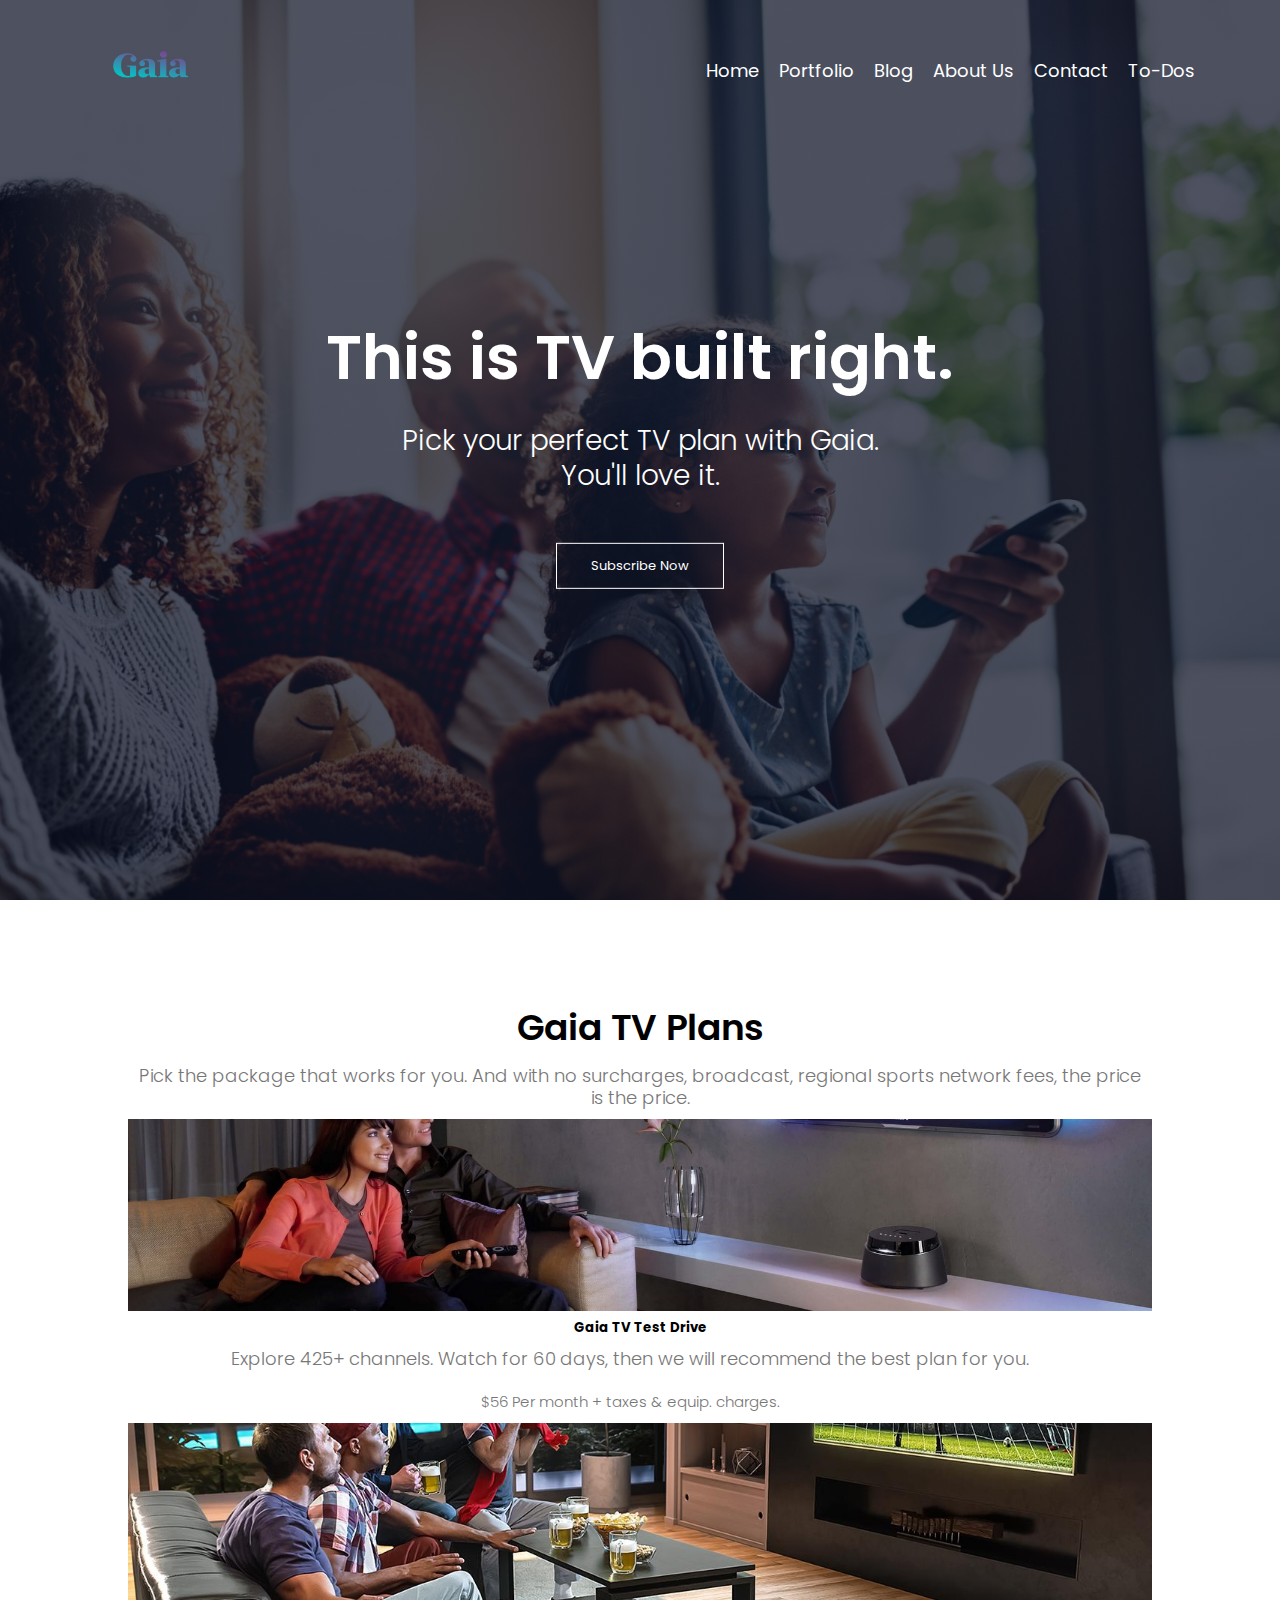
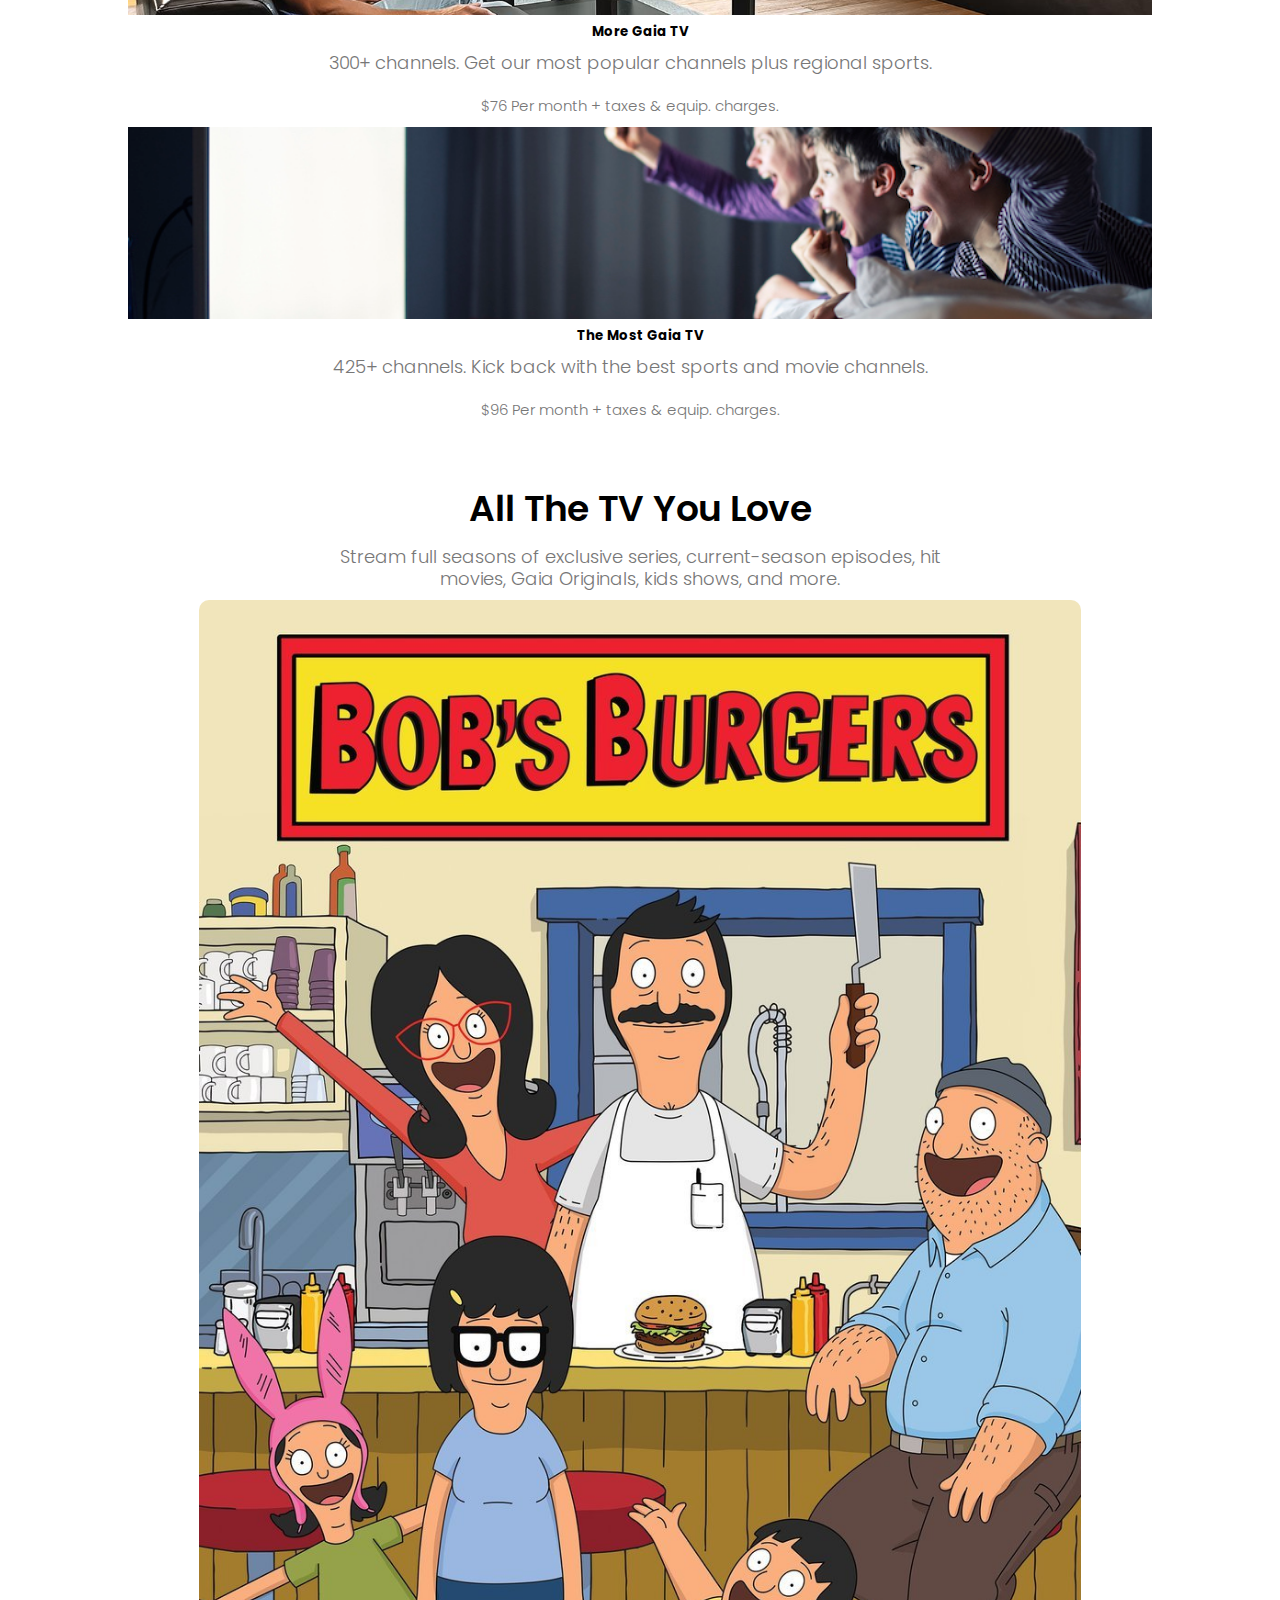
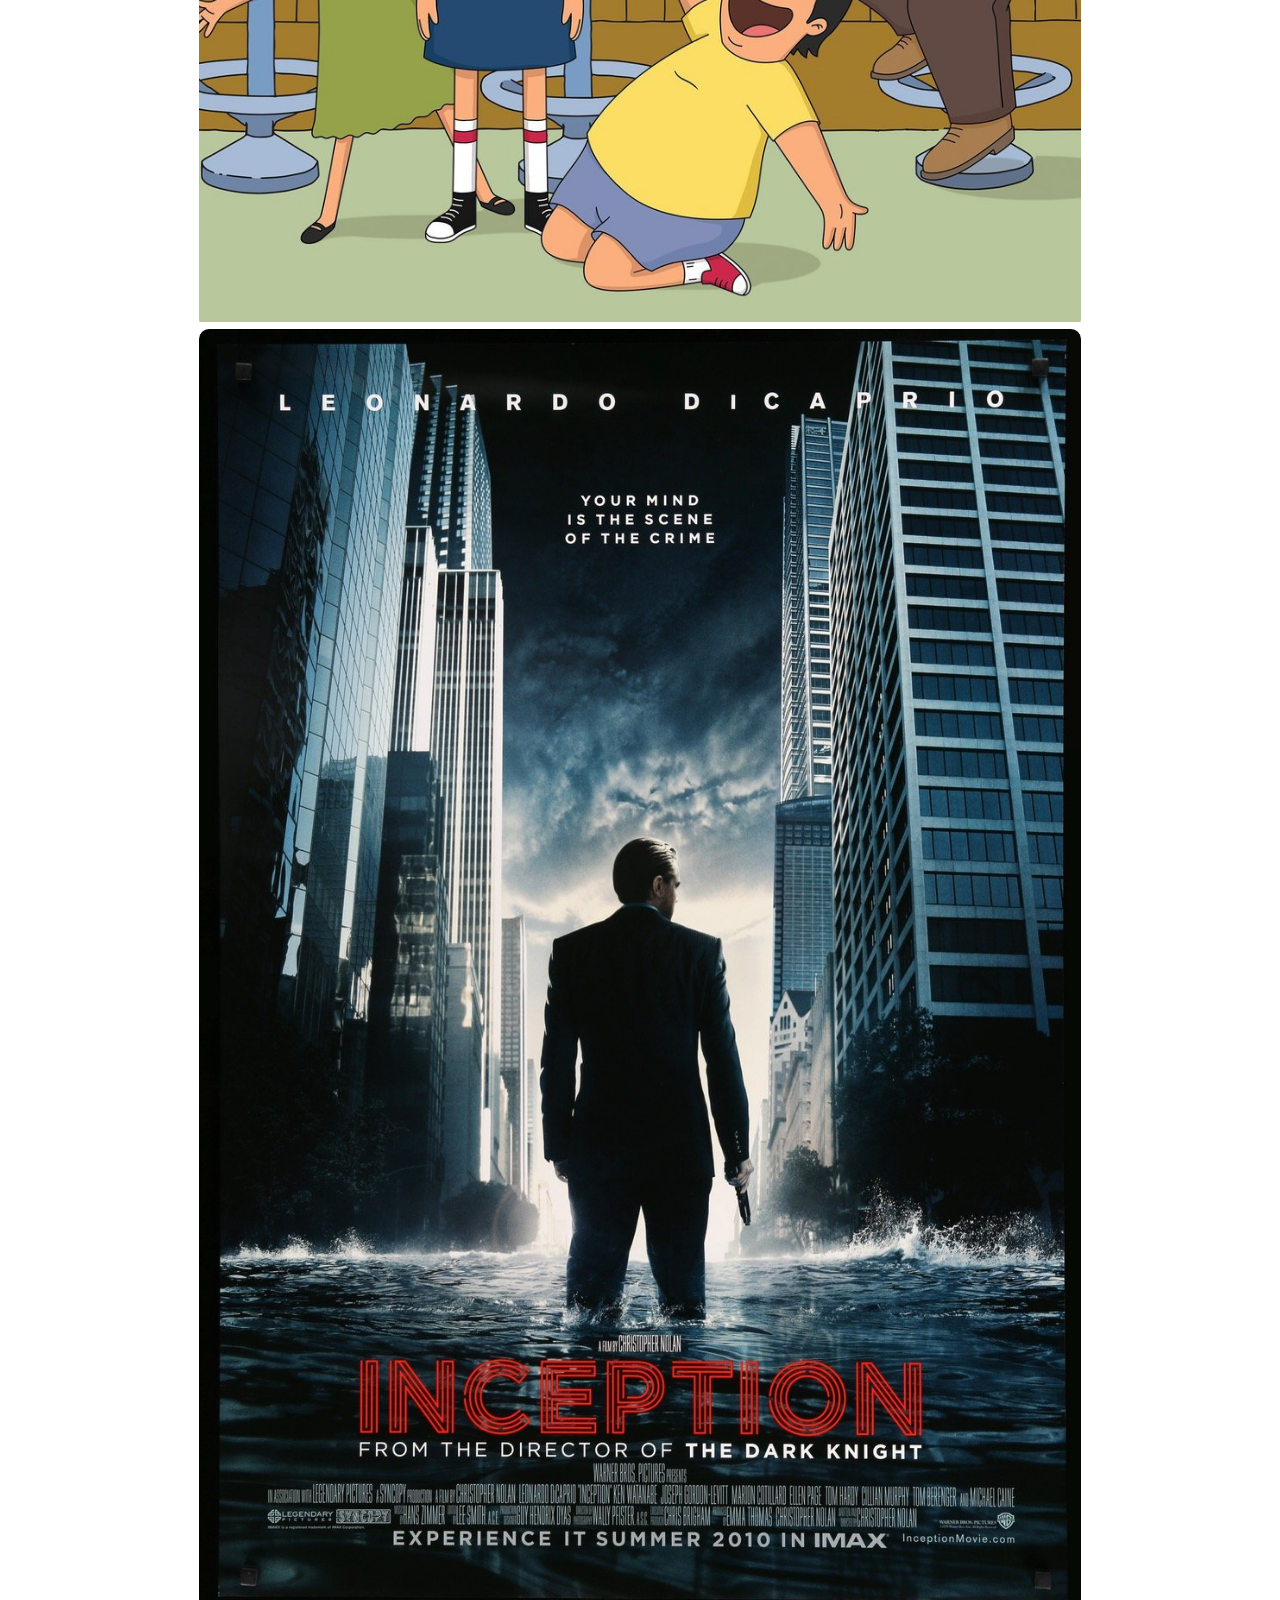
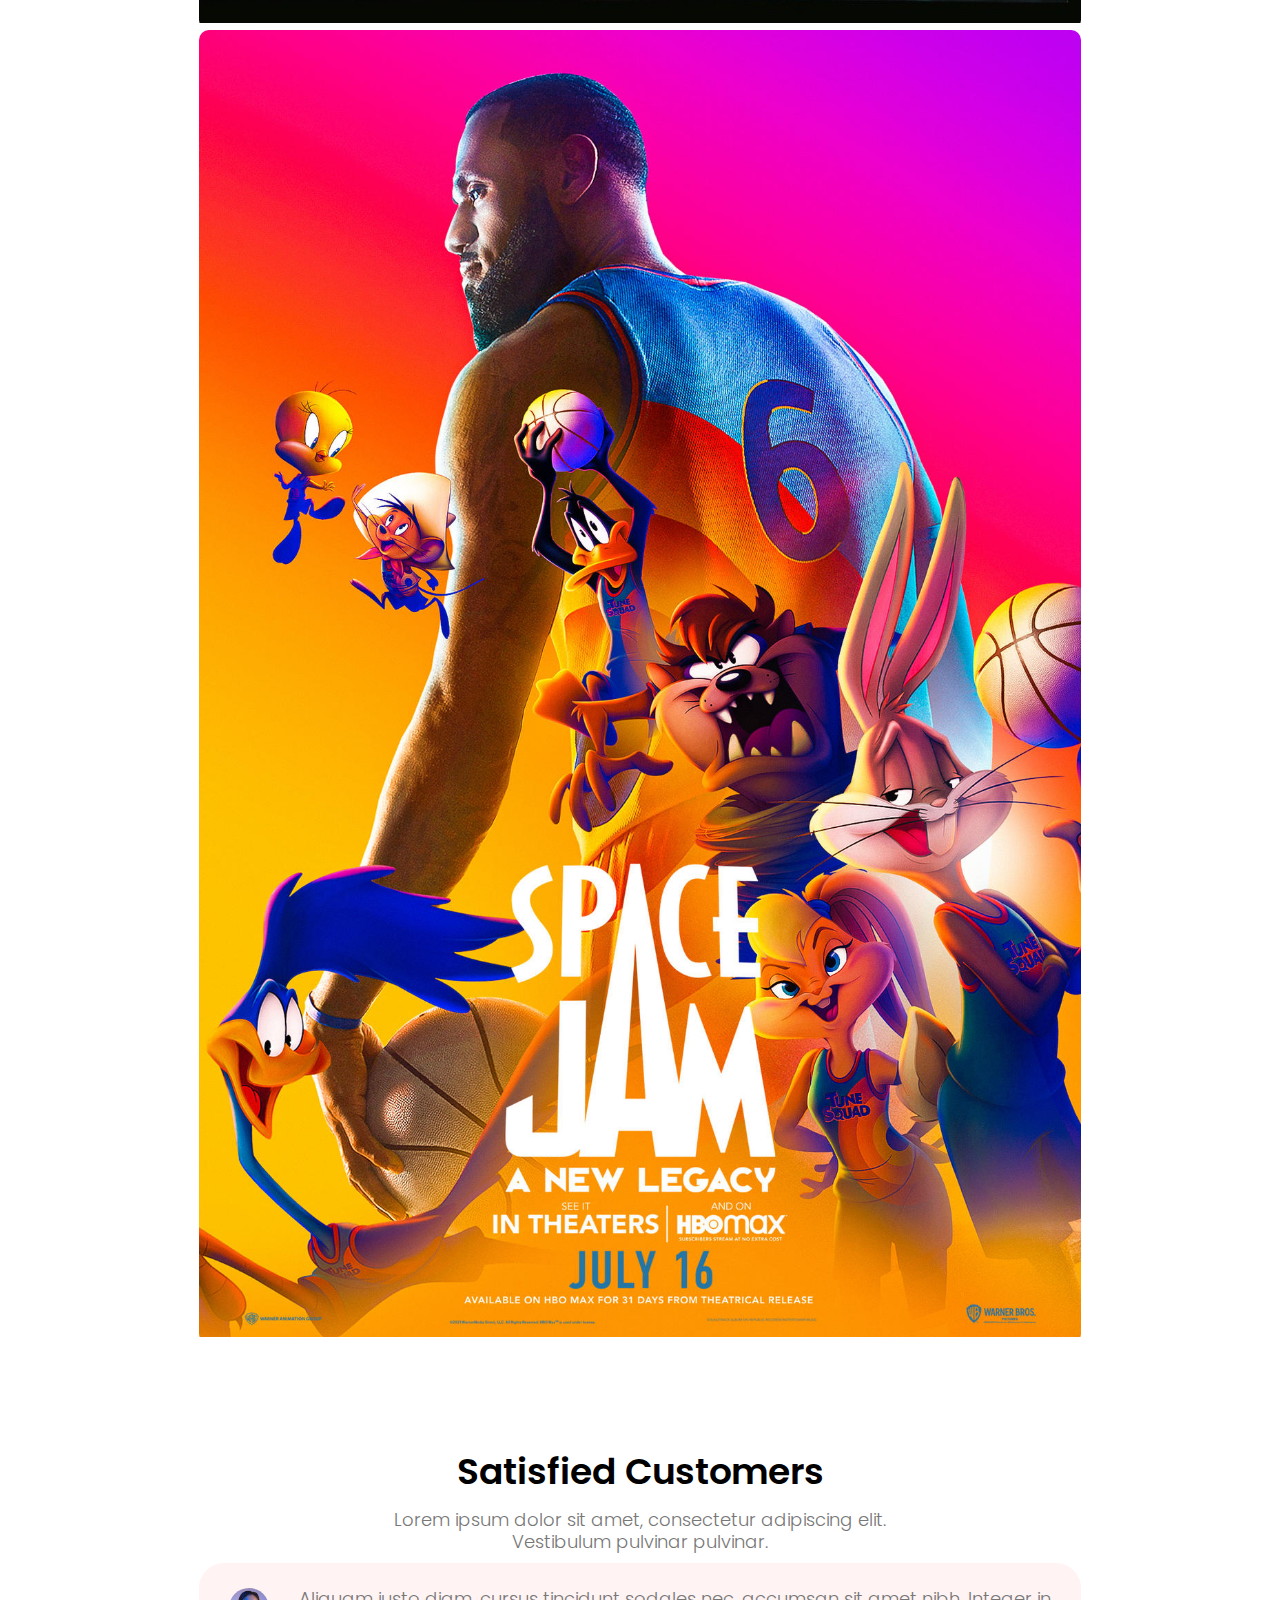
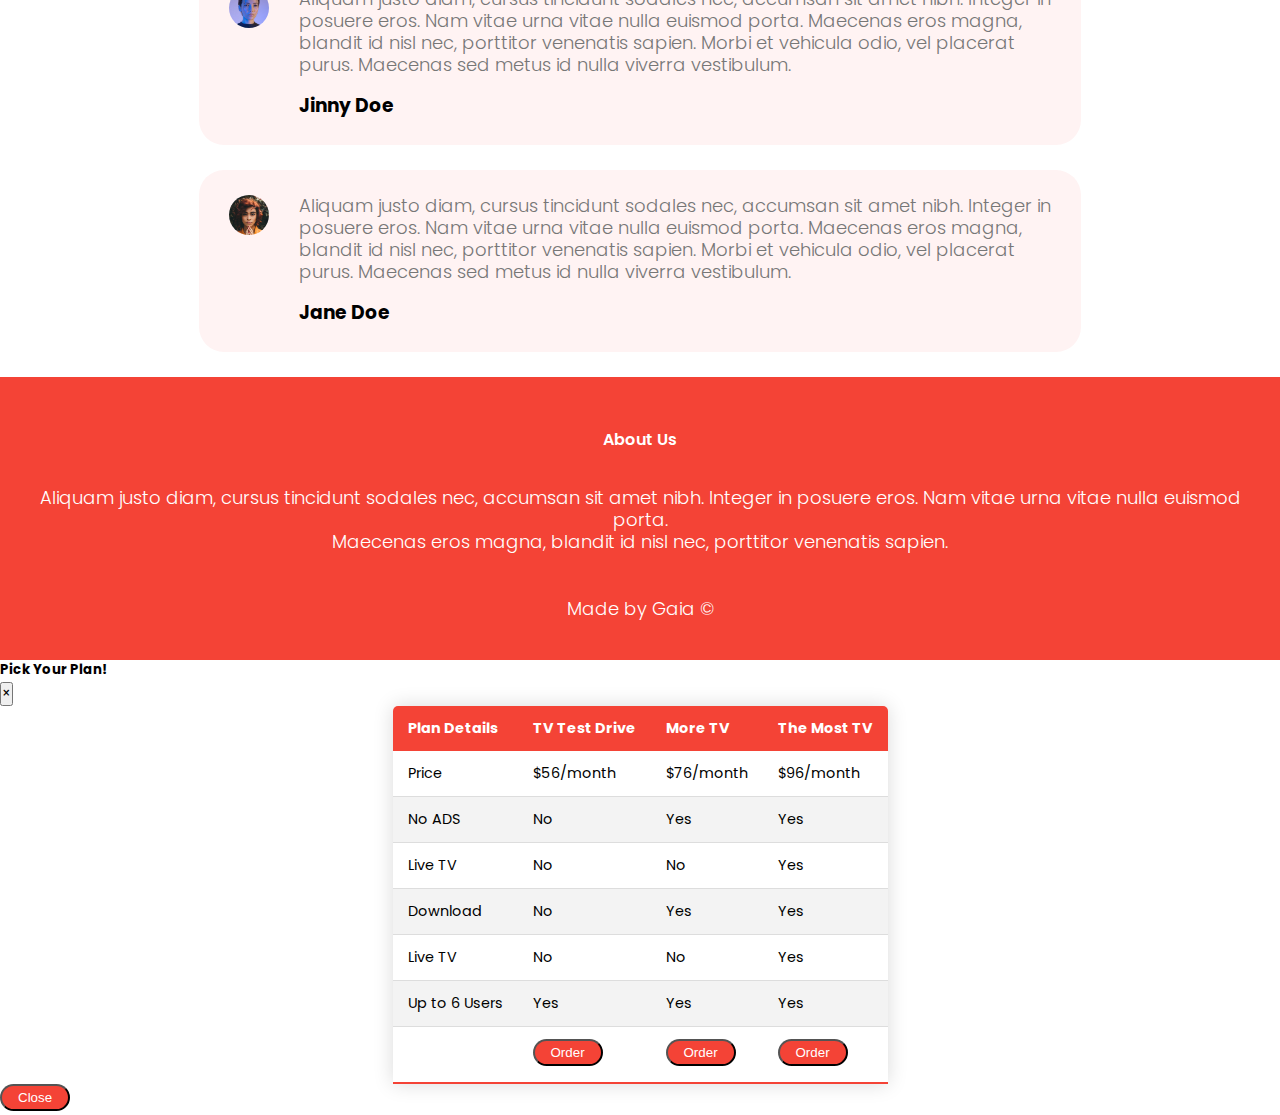
<file: index.html>
<!DOCTYPE html>
<html lang="en">

<head>
    <meta charset="UTF-8">
    <meta http-equiv="X-UA-Compatible" content="IE=edge">
    <meta name="viewport" content="width=device-width, initial-scale=1.0">
    <title>Gaia TV Packages & Plans</title>
    <link rel="preconnect" href="https://fonts.googleapis.com">
    <link rel="preconnect" href="https://fonts.gstatic.com" crossorigin>
    <link rel="stylesheet" href="https://cdn.jsdelivr.net/npm/bootstrap@4.6.0/dist/css/bootstrap.min.css"
        integrity="sha384-B0vP5xmATw1+K9KRQjQERJvTumQW0nPEzvF6L/Z6nronJ3oUOFUFpCjEUQouq2+l" crossorigin="anonymous">
    <link href="https://fonts.googleapis.com/css2?family=Poppins:wght@100;200;300;400;600;700&display=swap"
        rel="stylesheet">
    <link rel="stylesheet" href="https://use.fontawesome.com/releases/v5.15.3/css/all.css"
        integrity="sha384-SZXxX4whJ79/gErwcOYf+zWLeJdY/qpuqC4cAa9rOGUstPomtqpuNWT9wdPEn2fk" crossorigin="anonymous">
    <link rel="stylesheet" href="style.css">
</head>

<body>
    <!-- Header/Navbar -->
    <section class="header">
        <nav>
            <a href="index.html"><img src="./Images/gaia-logo.png"></a>
            <div class="nav-links">
                <ul>
                    <li><a href="index.html">Home</a></li>
                    <li><a href="">Portfolio</a></li>
                    <li><a href="blog.html">Blog</a></li>
                    <li><a href="about-us.html">About Us</a></li>
                    <li><a href="contact-us.html">Contact</a></li>
                    <li><a href="to-do.html">To-Dos</a></li>
                </ul>
            </div>
        </nav>
        <div class="text-box">
            <h1>This is TV built right.</h1>
            <p>Pick your perfect TV plan with Gaia.<br>
            You'll love it.</p>
            <button type="button" class="sub-btn" data-toggle="modal" data-target="#exampleModal">
                Subscribe Now
            </button>
        </div>
    </section>
    <!-- Subscriptions -->
    <section class="package">
        <h1>Gaia TV Plans</h1>
        <p>Pick the package that works for you. And with no surcharges, broadcast, regional sports network fees, the
            price is the price.</p>
        <div class="card-deck">
            <div class="card">
                <img src="./Images/ad-3.jpg" class="card-img" alt="...">
                <div class="card-body">
                    <h5 class="card-title">Gaia TV Test Drive</h5>
                    <p class="card-text">Explore 425+ channels. Watch for 60 days, then we will recommend the best plan
                        for you.</p>
                    <p class="card-text"><small class="text-muted">$56 Per month + taxes & equip. charges.</small></p>
                </div>
            </div>
            <div class="card">
                <img src="./Images/ad-2.jpg" class="card-img" alt="...">
                <div class="card-body">
                    <h5 class="card-title">More Gaia TV</h5>
                    <p class="card-text">300+ channels. Get our most popular channels plus regional sports.
                    </p>
                    <p class="card-text"><small class="text-muted">$76 Per month + taxes & equip. charges.</small></p>
                </div>
            </div>
            <div class="card size">
                <img src="./Images/ad-5.jpg" class="card-img" alt="...">
                <div class="card-body">
                    <h5 class="card-title">The Most Gaia TV</h5>
                    <p class="card-text">425+ channels. Kick back with the best sports and movie channels.</p>
                    <p class="card-text"><small class="text-muted">$96 Per month + taxes & equip. charges.</small></p>
                </div>
            </div>
        </div>
    </section>
    <!-- Popular Movies -->
    <section class="movies">
        <h1>All The TV You Love</h1>
        <p>Stream full seasons of exclusive series, current-season episodes, hit <br>movies, Gaia Originals, kids shows,
            and more.</p>
        <div class="row">
            <div class="movies-col">
                <img src="Images/bobs-burger.jpg">
                <div class="layer">
                    <h3>TV Shows</h3>
                </div>
            </div>
            <div class="movies-col">
                <img src="Images/inception.jpg">
                <div class="layer">
                    <h3>Classic Movies</h3>
                </div>
            </div>
            <div class="movies-col">
                <img src="Images/space-jam.jpg">
                <div class="layer">
                    <h3>Blockbuster Premiums</h3>
                </div>
            </div>
        </div>
    </section>
    <!-- Testimonial -->
    <section class="testi">
        <h1>Satisfied Customers</h1>
        <p>Lorem ipsum dolor sit amet, consectetur adipiscing elit.<br>Vestibulum pulvinar pulvinar.</p>
        <div class="row">
            <div class="testi-col">
                <img src="Images/jinnydoe.jpg">
                <div>
                    <p>Aliquam justo diam, cursus tincidunt sodales nec, accumsan sit amet nibh. Integer in posuere
                        eros. Nam vitae urna vitae nulla euismod porta. Maecenas eros magna, blandit id nisl nec,
                        porttitor venenatis sapien. Morbi et vehicula odio, vel placerat purus. Maecenas sed metus id
                        nulla viverra vestibulum.</p>
                    <h3>Jinny Doe</h3>
                    <i class="fas fa-star"></i>
                    <i class="fas fa-star"></i>
                    <i class="fas fa-star"></i>
                    <i class="fas fa-star"></i>
                    <i class="fas fa-star"></i>
                </div>
            </div>
            <div class="testi-col">
                <img src="Images/janedoe.jpg">
                <div>
                    <p>Aliquam justo diam, cursus tincidunt sodales nec, accumsan sit amet nibh. Integer in posuere
                        eros. Nam vitae urna vitae nulla euismod porta. Maecenas eros magna, blandit id nisl nec,
                        porttitor venenatis sapien. Morbi et vehicula odio, vel placerat purus. Maecenas sed metus id
                        nulla viverra vestibulum.</p>
                    <h3>Jane Doe</h3>
                    <i class="fas fa-star"></i>
                    <i class="fas fa-star"></i>
                    <i class="fas fa-star"></i>
                    <i class="fas fa-star"></i>
                    <i class="fas fa-star"></i>
                </div>
            </div>
        </div>
    </section>

    <!-- Footer -->
    <section class="footer">
        <h4>About Us</h4>
        <p>Aliquam justo diam, cursus tincidunt sodales nec, accumsan sit amet nibh. Integer in posuere
            eros. Nam vitae urna vitae nulla euismod porta. <br>Maecenas eros magna, blandit id nisl nec,
            porttitor venenatis sapien.</p>
        <div class="icon">
            <i class="fab fa-facebook"></i>
            <i class="fab fa-youtube"></i>
            <i class="fab fa-twitter"></i>
            <i class="fab fa-instagram"></i>
        </div>
        <p>Made by Gaia &copy;</p>
    </section>
    <script src="https://code.jquery.com/jquery-3.5.1.slim.min.js"
        integrity="sha384-DfXdz2htPH0lsSSs5nCTpuj/zy4C+OGpamoFVy38MVBnE+IbbVYUew+OrCXaRkfj"
        crossorigin="anonymous"></script>
    <script src="https://cdn.jsdelivr.net/npm/bootstrap@4.6.0/dist/js/bootstrap.bundle.min.js"
        integrity="sha384-Piv4xVNRyMGpqkS2by6br4gNJ7DXjqk09RmUpJ8jgGtD7zP9yug3goQfGII0yAns"
        crossorigin="anonymous"></script>
    <!-- Modal -->
    <div class="modal fade" id="exampleModal" tabindex="-1" aria-labelledby="exampleModalLabel" aria-hidden="true">
        <div class="modal-dialog">
            <div class="modal-content">
                <div class="modal-header">
                    <h5 class="modal-title" id="exampleModalLabel">Pick Your Plan!</h5>
                    <button type="button" class="close" data-dismiss="modal" aria-label="Close">
                        <span aria-hidden="true">&times;</span>
                    </button>
                </div>
                <div class="modal-body">
                    <table class="content-table">
                        <thead>
                            <tr>
                                <th>Plan Details</th>
                                <th>TV Test Drive</th>
                                <th>More TV</th>
                                <th>The Most TV</th>
                            </tr>
                        </thead>
                        <tbody>
                            <tr>
                                <td>Price</td>
                                <td>$56/month</td>
                                <td>$76/month</td>
                                <td>$96/month</td>
                            </tr>
                            <tr>
                                <td>No ADS</td>
                                <td>No</td>
                                <td>Yes</td>
                                <td>Yes</td>
                            </tr>
                            <tr>
                                <td>Live TV</td>
                                <td>No</td>
                                <td>No</td>
                                <td>Yes</td>
                            </tr>
                            <tr>
                                <td>Download</td>
                                <td>No</td>
                                <td>Yes</td>
                                <td>Yes</td>
                            </tr>
                            <tr>
                                <td>Live TV</td>
                                <td>No</td>
                                <td>No</td>
                                <td>Yes</td>
                            </tr>
                            <tr>
                                <td>Up to 6 Users</td>
                                <td>Yes</td>
                                <td>Yes</td>
                                <td>Yes</td>
                            </tr>
                            <tr>
                                <td></td>
                                <td><button type="button" class="button1">Order</button></td>
                                <td><button type="button" class="button1">Order</button></td>
                                <td><button type="button" class="button1" data-dismiss="modal">Order</button></td>
                            </tr>
                        </tbody>
                    </table>
                </div>
                <div class="modal-footer">
                    <button type="button" class="button3" data-dismiss="modal">Close</button>
                </div>
            </div>
        </div>
    </div>
</body>

</html>
</file>
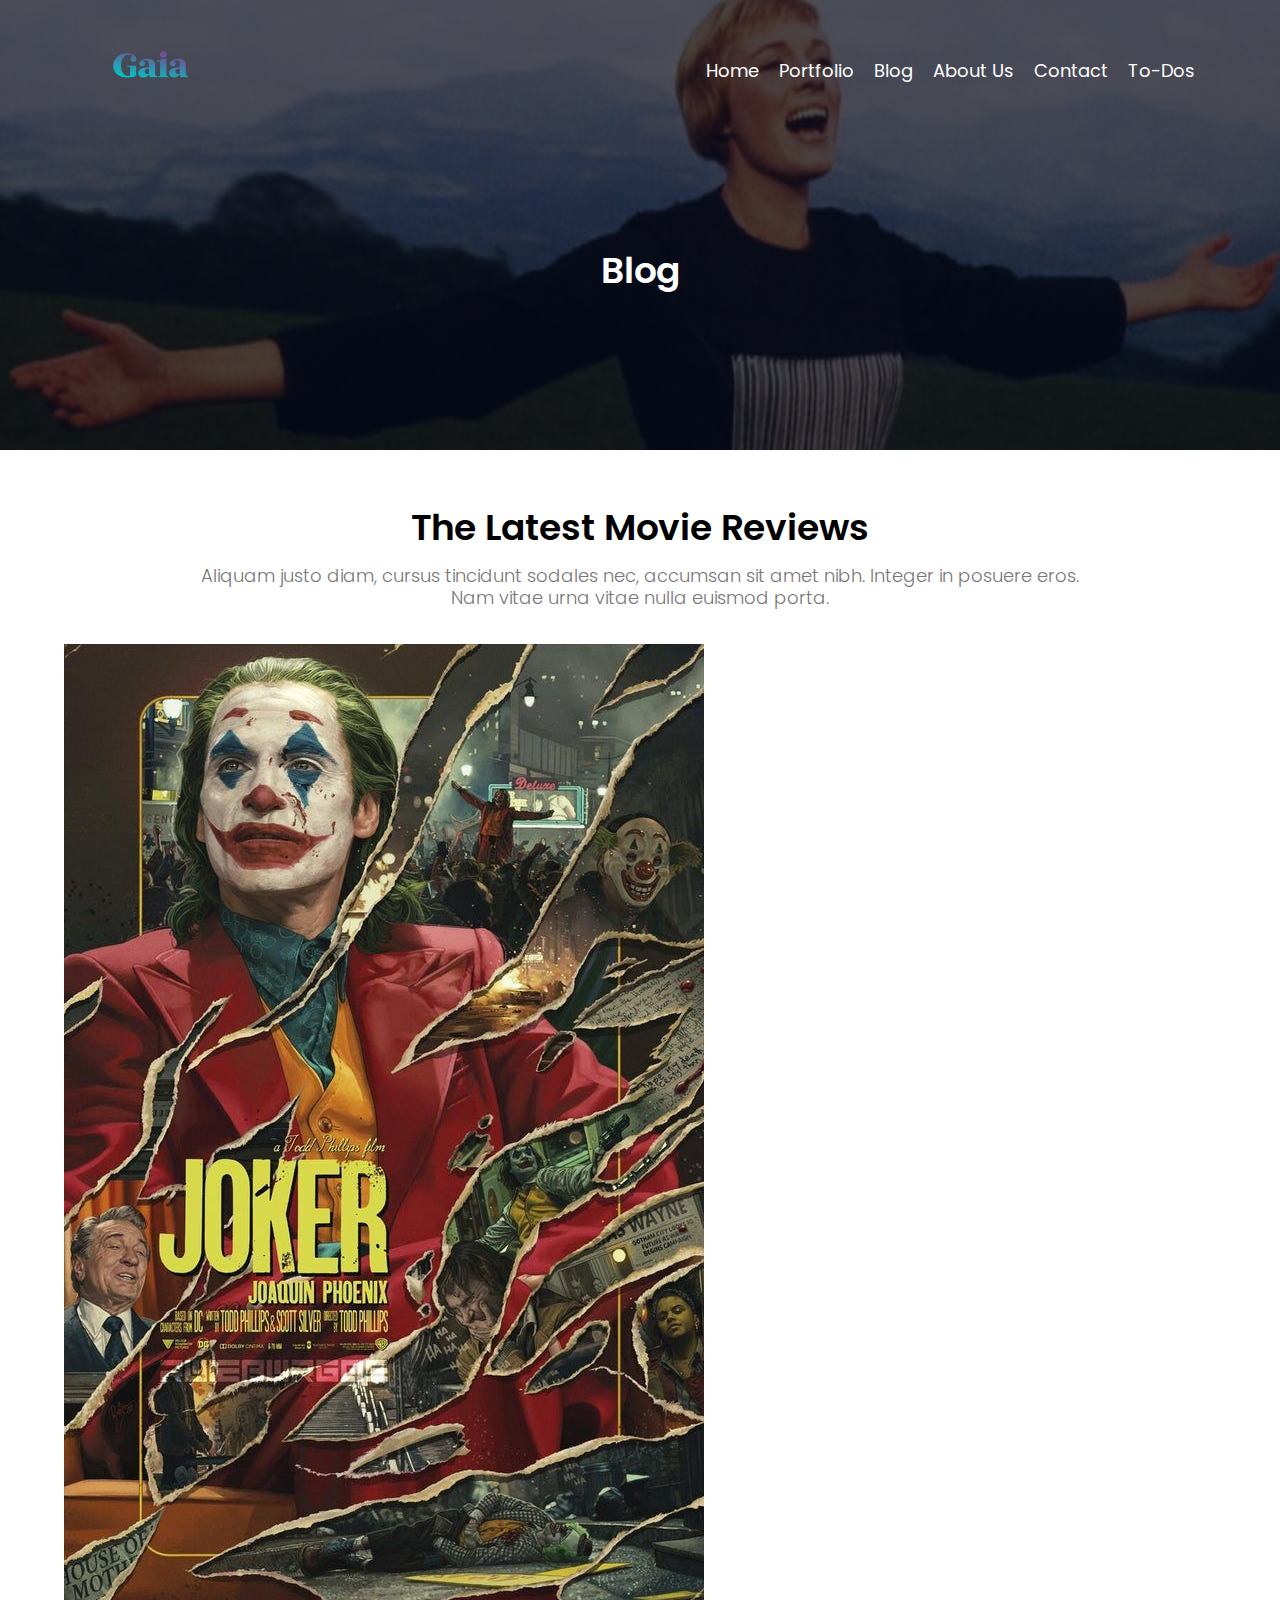
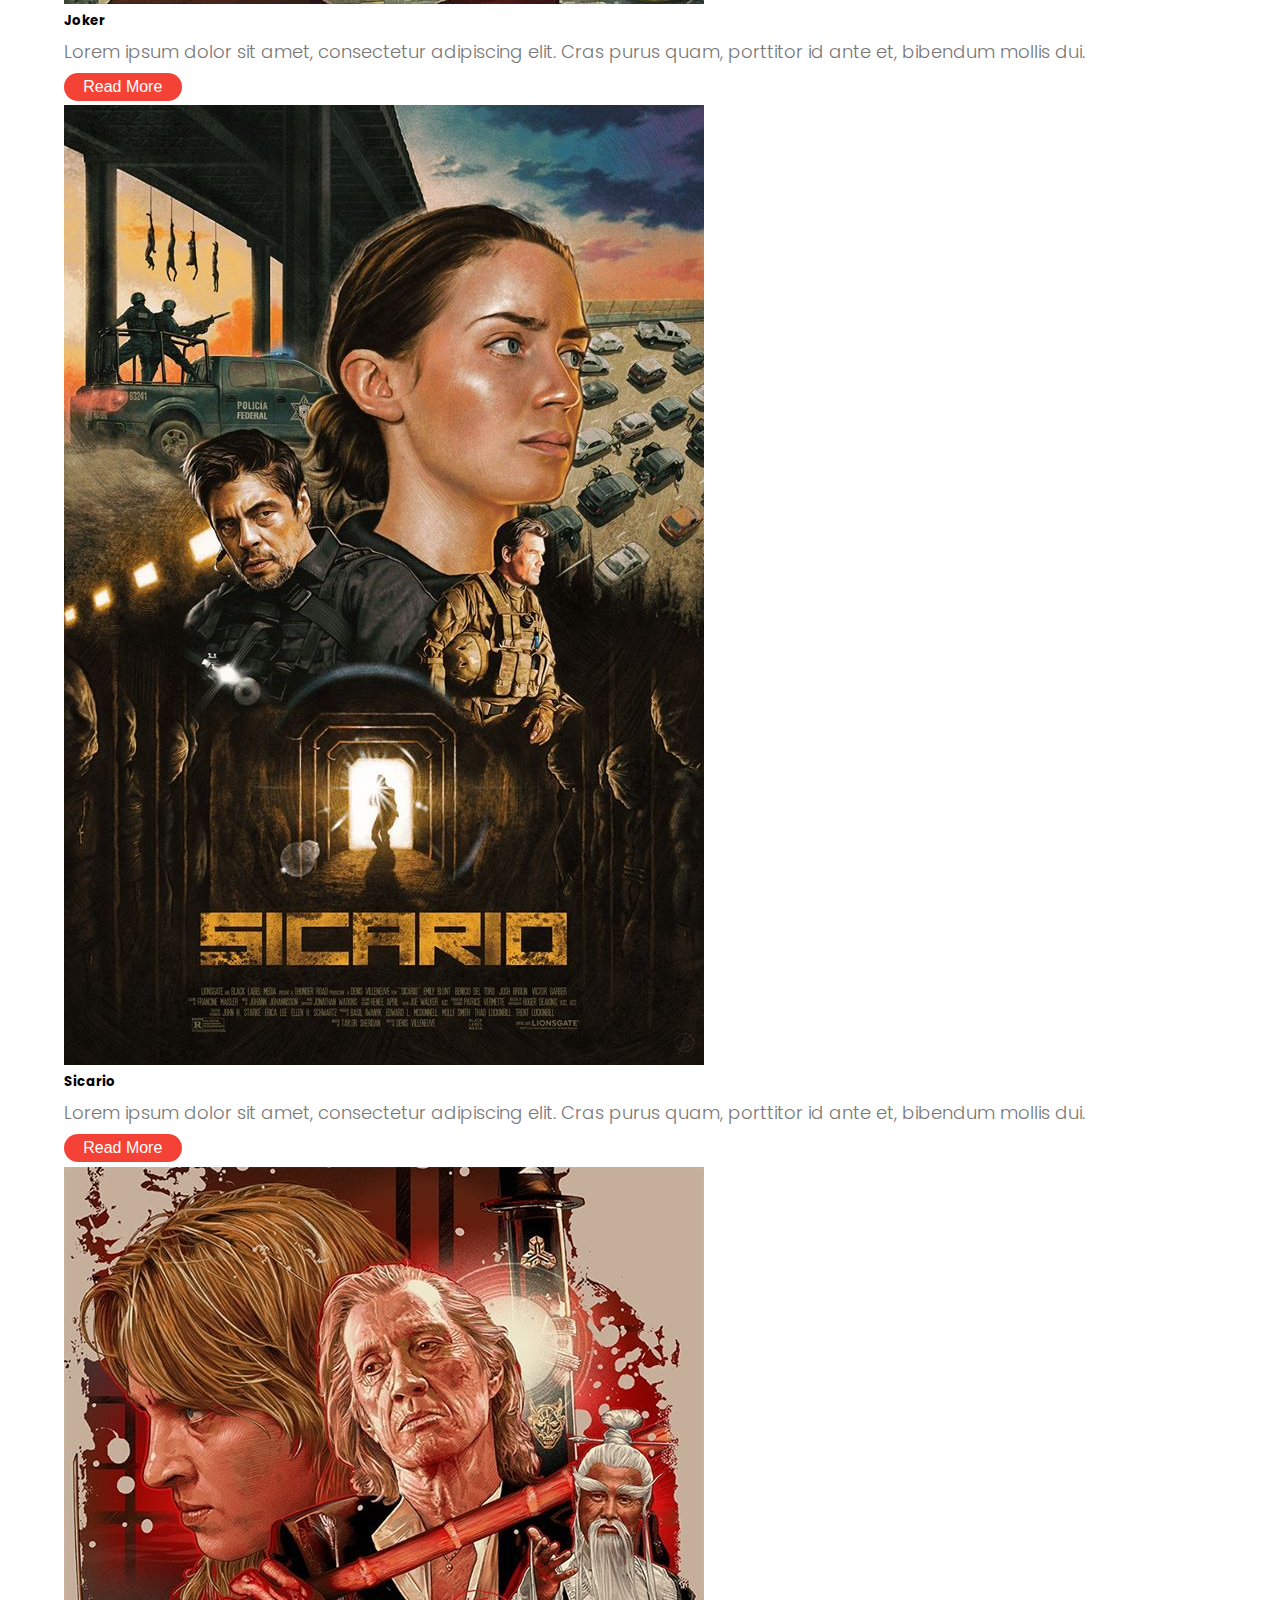
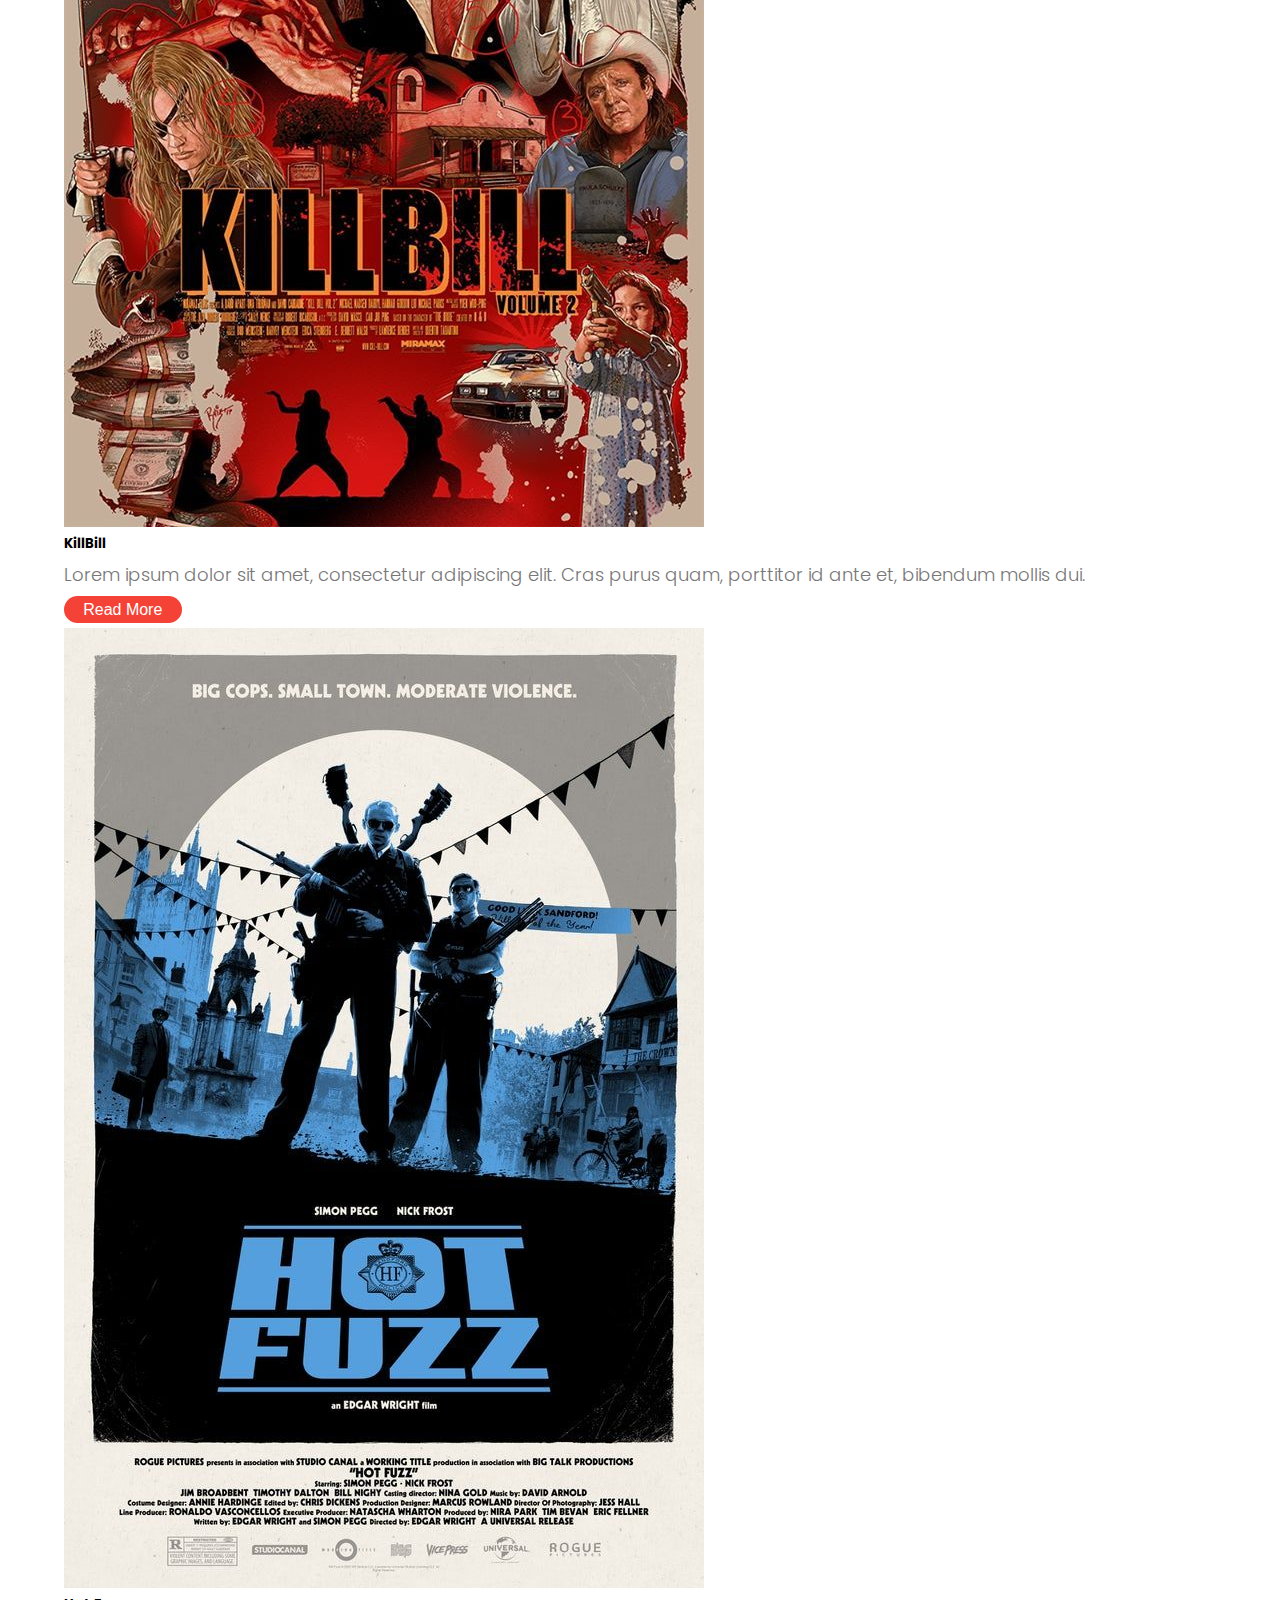
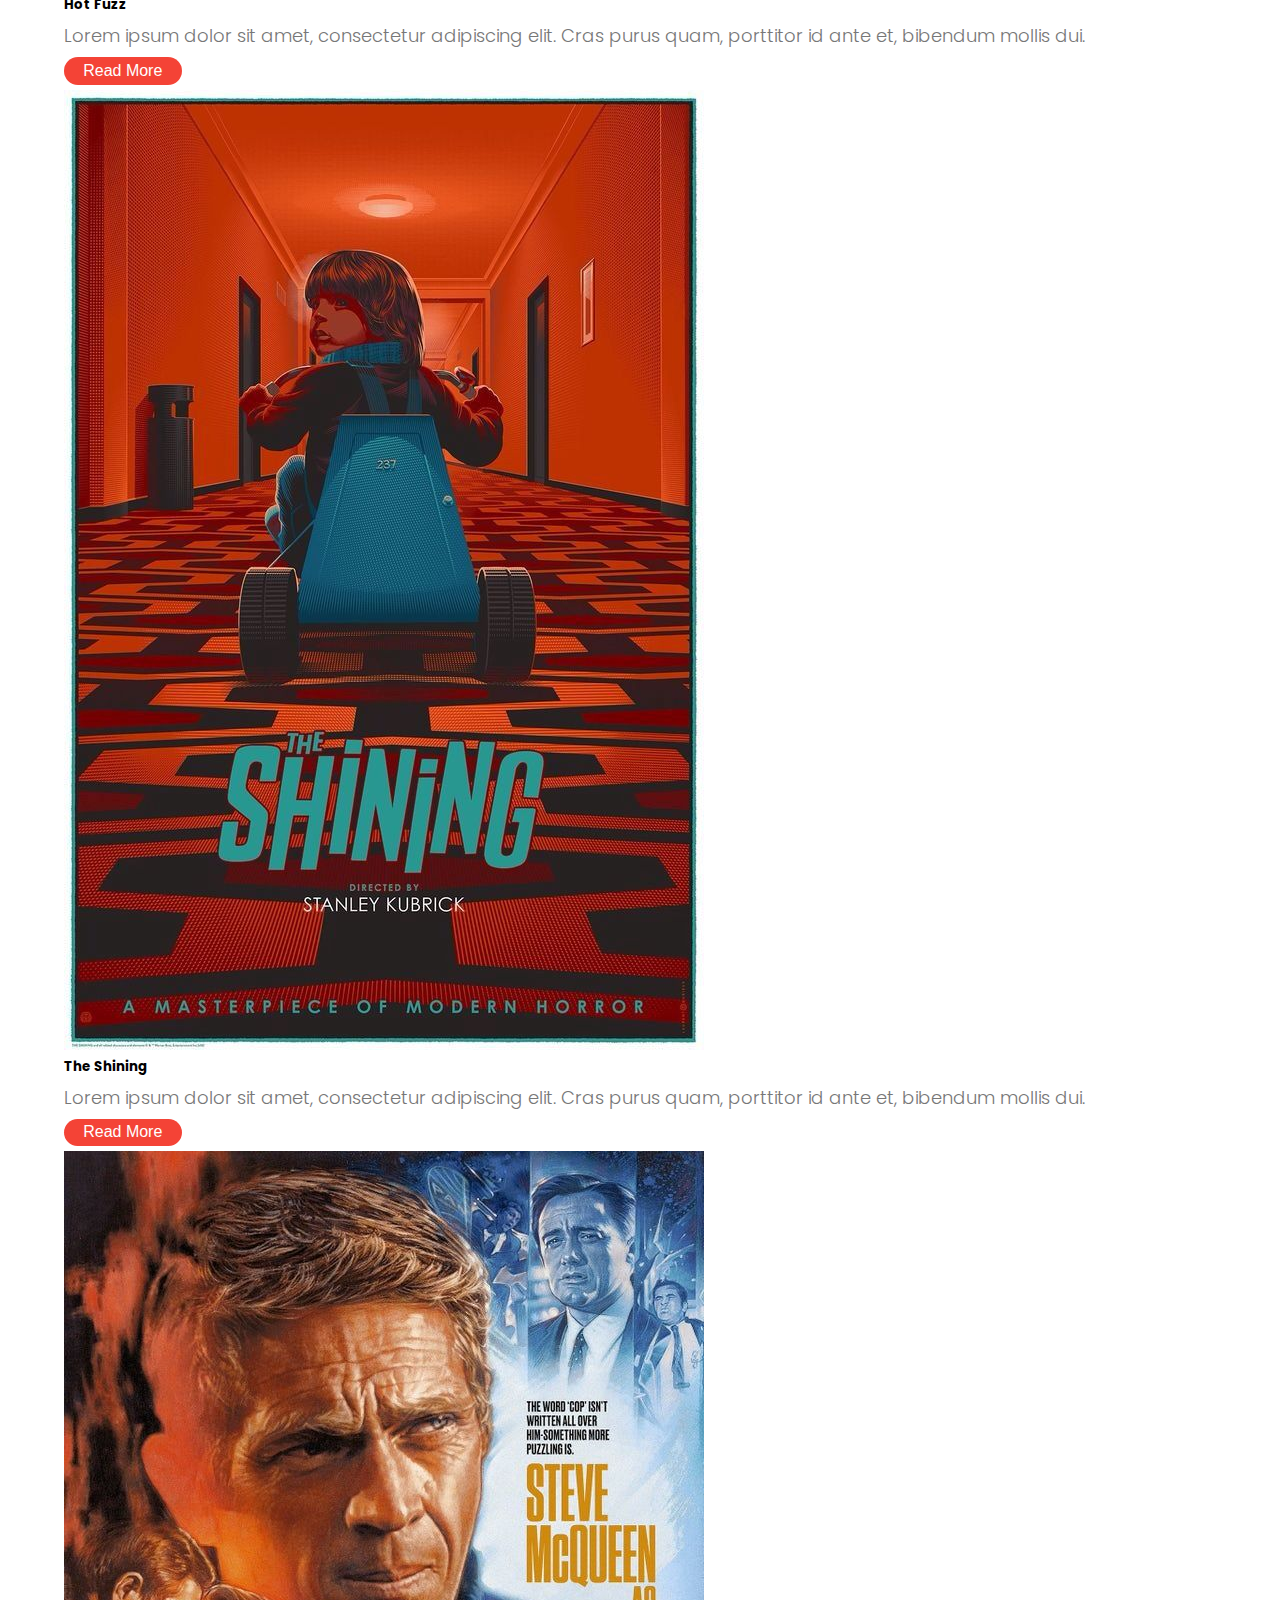
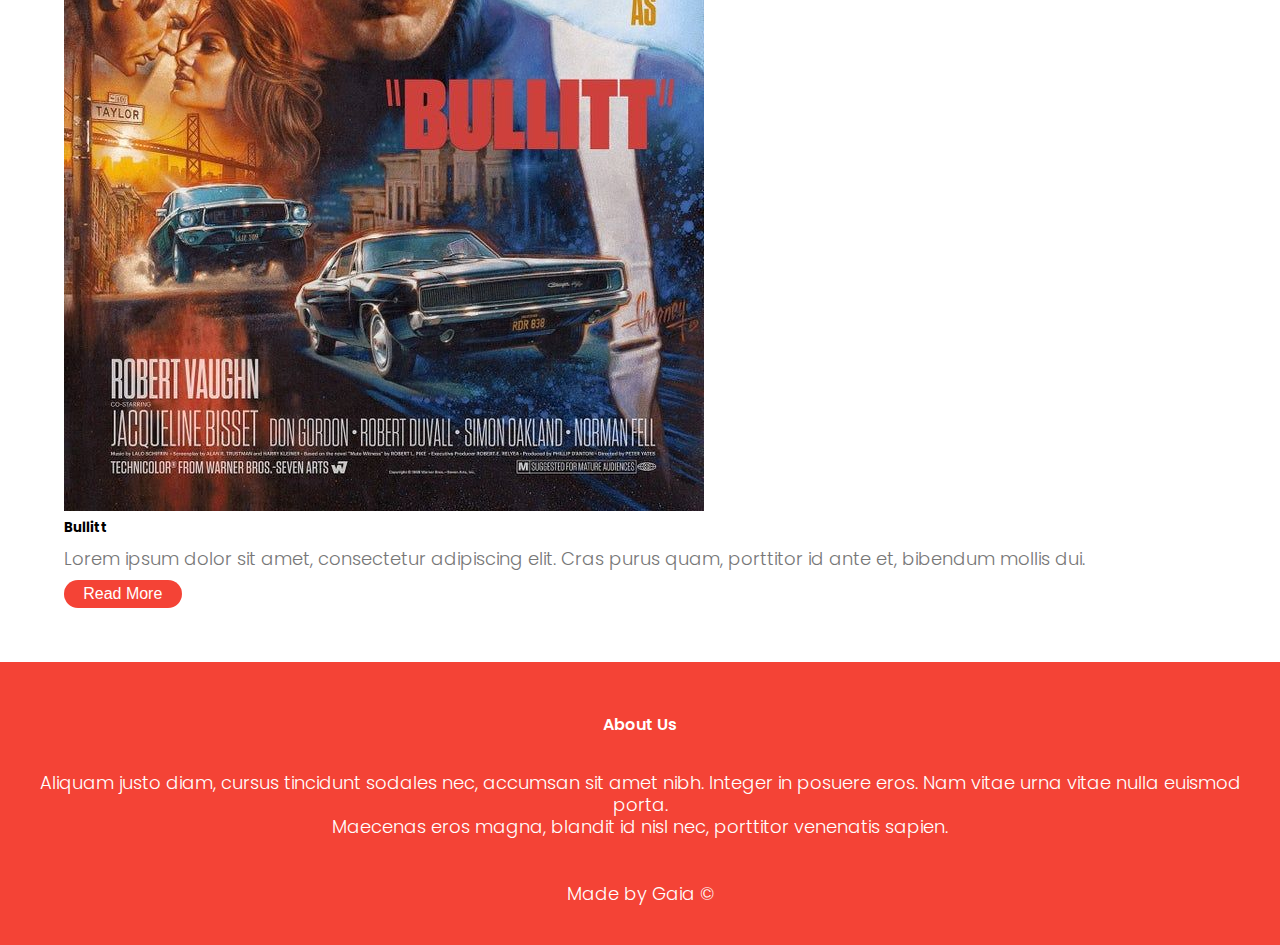
<file: blog.html>
<!DOCTYPE html>
<html lang="en">

<head>
    <meta charset="UTF-8">
    <meta http-equiv="X-UA-Compatible" content="IE=edge">
    <meta name="viewport" content="width=device-width, initial-scale=1.0">
    <title>Gaia TV Packages & Plans</title>
    <link rel="preconnect" href="https://fonts.googleapis.com">
    <link rel="preconnect" href="https://fonts.gstatic.com" crossorigin>
    <link href="https://fonts.googleapis.com/css2?family=Poppins:wght@100;200;300;400;600;700&display=swap"
        rel="stylesheet">
    <link rel="stylesheet" href="https://cdn.jsdelivr.net/npm/bootstrap@4.6.0/dist/css/bootstrap.min.css"
        integrity="sha384-B0vP5xmATw1+K9KRQjQERJvTumQW0nPEzvF6L/Z6nronJ3oUOFUFpCjEUQouq2+l" crossorigin="anonymous">
    <link rel="stylesheet" href="https://use.fontawesome.com/releases/v5.15.3/css/all.css"
        integrity="sha384-SZXxX4whJ79/gErwcOYf+zWLeJdY/qpuqC4cAa9rOGUstPomtqpuNWT9wdPEn2fk" crossorigin="anonymous">
    <link rel="stylesheet" href="style.css">
</head>

<body>
    <!-- Header/Navbar -->
    <section class="sub-header-3">
        <nav>
            <a href="index.html"><img src="Images/gaia-logo.png"></a>
            <div class="nav-links">
                <ul>
                    <li><a href="index.html">Home</a></li>
                    <li><a href="">Portfolio</a></li>
                    <li><a href="blog.html">Blog</a></li>
                    <li><a href="about-us.html">About Us</a></li>
                    <li><a href="contact-us.html">Contact</a></li>
                    <li><a href="to-do.html">To-Dos</a></li>
                </ul>
            </div>
        </nav>
        <h1>Blog</h1>
    </section>

    <section class="mov-text">
        <h1>The Latest Movie Reviews</h1>
        <p>Aliquam justo diam, cursus tincidunt sodales nec, accumsan sit amet nibh. Integer in posuere
            eros. <br>Nam vitae urna vitae nulla euismod porta.</p>
    </section>

    <section class="mov-rev">
        <div class="row row-cols-1 row-cols-md-3">
            <div class="col mb-4">
                <div class="card h-100">
                    <img src="Images/movi1.jpg" class="card-img-top" alt="...">
                    <div class="card-body">
                        <h5 class="card-title">Joker</h5>
                        <p class="card-text">Lorem ipsum dolor sit amet, consectetur adipiscing elit. Cras purus quam,
                            porttitor id ante et, bibendum mollis dui.</p>
                        <a href="#" class="button2">Read More</a>
                    </div>
                </div>
            </div>
            <div class="col mb-4">
                <div class="card h-100">
                    <img src="Images/movi2.jpg" class="card-img-top" alt="...">
                    <div class="card-body">
                        <h5 class="card-title">Sicario</h5>
                        <p class="card-text">Lorem ipsum dolor sit amet, consectetur adipiscing elit. Cras purus quam,
                            porttitor id ante et, bibendum mollis dui.</p>
                        <a href="#" class="button2">Read More</a>
                    </div>
                </div>
            </div>
            <div class="col mb-4">
                <div class="card h-100">
                    <img src="Images/movi3.jpg" class="card-img-top" alt="...">
                    <div class="card-body">
                        <h5 class="card-title">KillBill</h5>
                        <p class="card-text">Lorem ipsum dolor sit amet, consectetur adipiscing elit. Cras purus quam,
                            porttitor id ante et, bibendum mollis dui.</p>
                        <a href="#" class="button2">Read More</a>
                    </div>
                </div>
            </div>
            <div class="col mb-4">
                <div class="card h-100">
                    <img src="Images/movi4.jpg" class="card-img-top" alt="...">
                    <div class="card-body">
                        <h5 class="card-title">Hot Fuzz</h5>
                        <p class="card-text">Lorem ipsum dolor sit amet, consectetur adipiscing elit. Cras purus quam,
                            porttitor id ante et, bibendum mollis dui.</p>
                        <a href="#" class="button2">Read More</a>
                    </div>
                </div>
            </div>
            <div class="col mb-4">
                <div class="card h-100">
                    <img src="Images/movi5.jpg" class="card-img-top" alt="...">
                    <div class="card-body">
                        <h5 class="card-title">The Shining</h5>
                        <p class="card-text">Lorem ipsum dolor sit amet, consectetur adipiscing elit. Cras purus quam,
                            porttitor id ante et, bibendum mollis dui.</p>
                        <a href="#" class="button2">Read More</a>
                    </div>
                </div>
            </div>
            <div class="col mb-4">
                <div class="card h-100">
                    <img src="Images/movi6.jpg" class="card-img-top" alt="...">
                    <div class="card-body">
                        <h5 class="card-title">Bullitt</h5>
                        <p class="card-text">Lorem ipsum dolor sit amet, consectetur adipiscing elit. Cras purus quam,
                            porttitor id ante et, bibendum mollis dui. </p>
                        <a href="#" class="button2">Read More</a>
                    </div>
                </div>
            </div>
        </div>
    </section>

    <section class="footer">
        <h4>About Us</h4>
        <p>Aliquam justo diam, cursus tincidunt sodales nec, accumsan sit amet nibh. Integer in posuere
            eros. Nam vitae urna vitae nulla euismod porta. <br>Maecenas eros magna, blandit id nisl nec,
            porttitor venenatis sapien.</p>
        <div class="icon">
            <i class="fab fa-facebook"></i>
            <i class="fab fa-youtube"></i>
            <i class="fab fa-twitter"></i>
            <i class="fab fa-instagram"></i>
        </div>
        <p>Made by Gaia &copy;</p>
    </section>
</body>

</html>
</file>
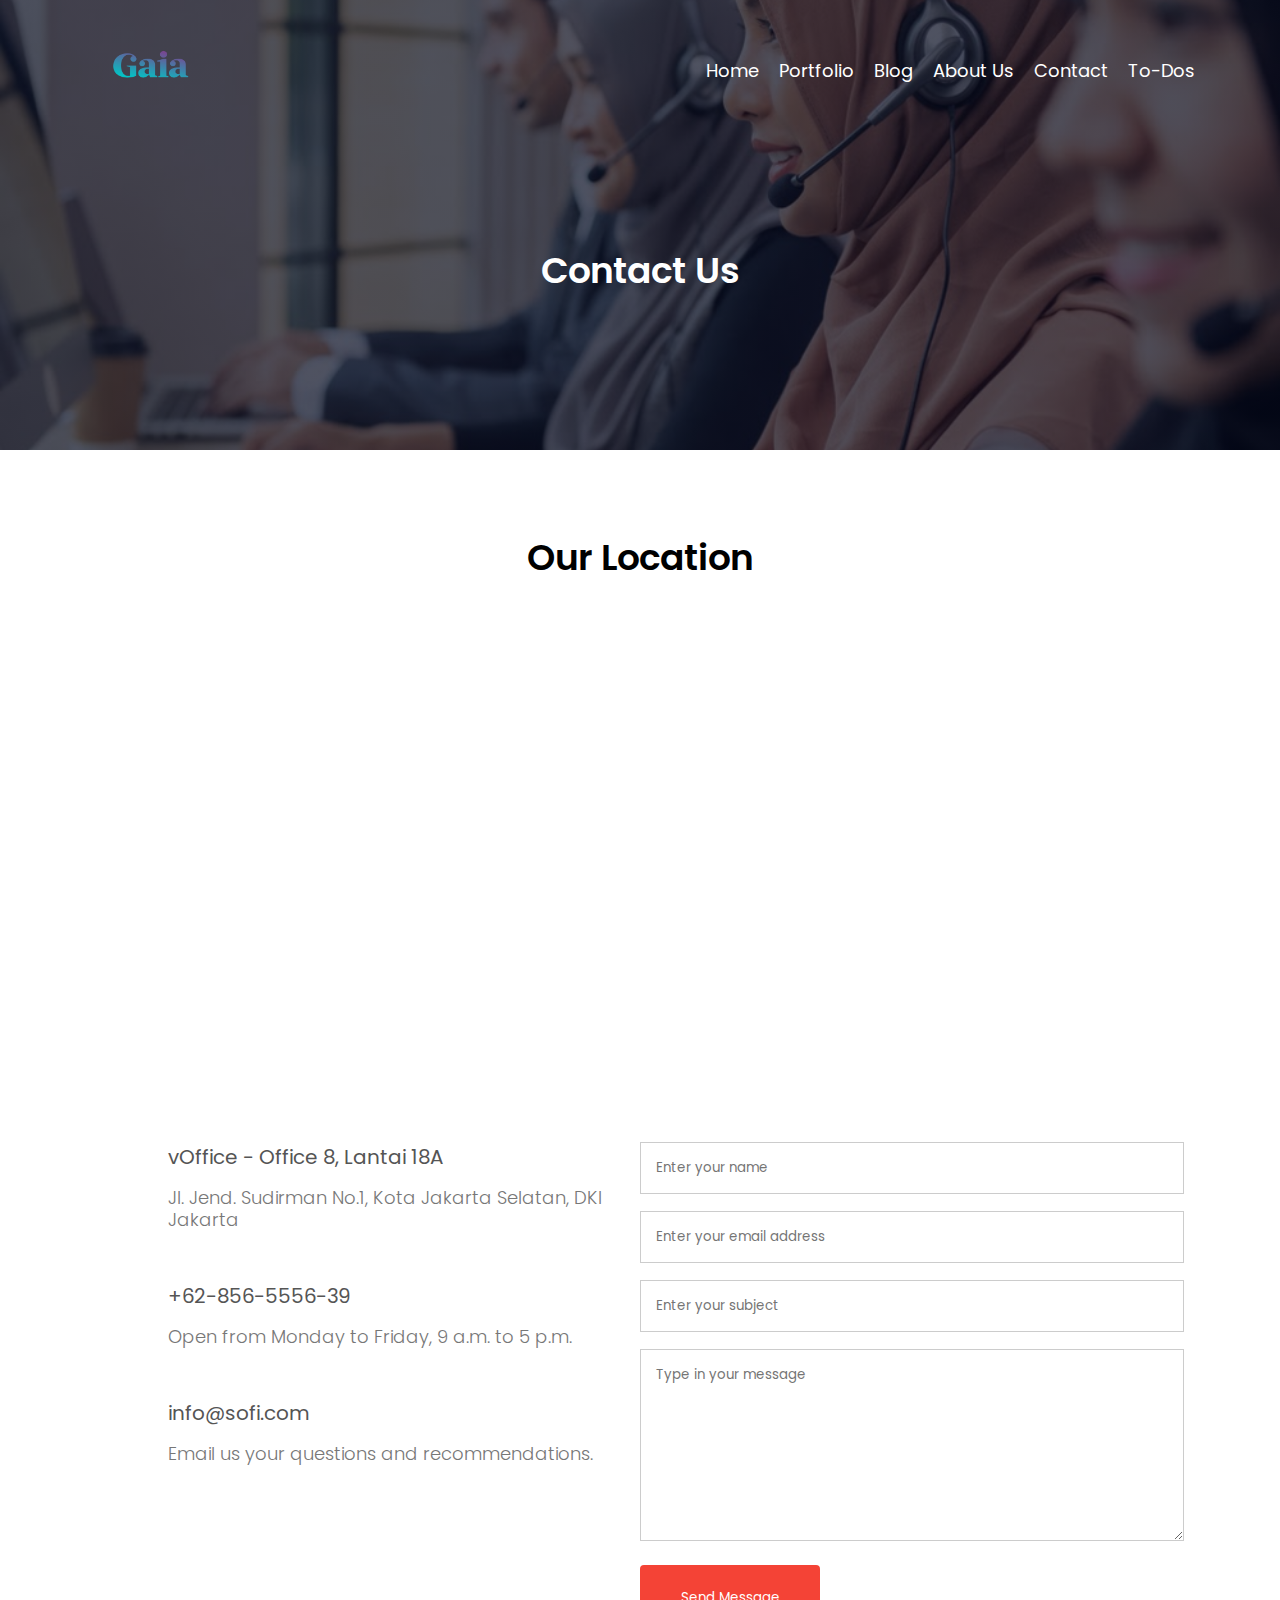
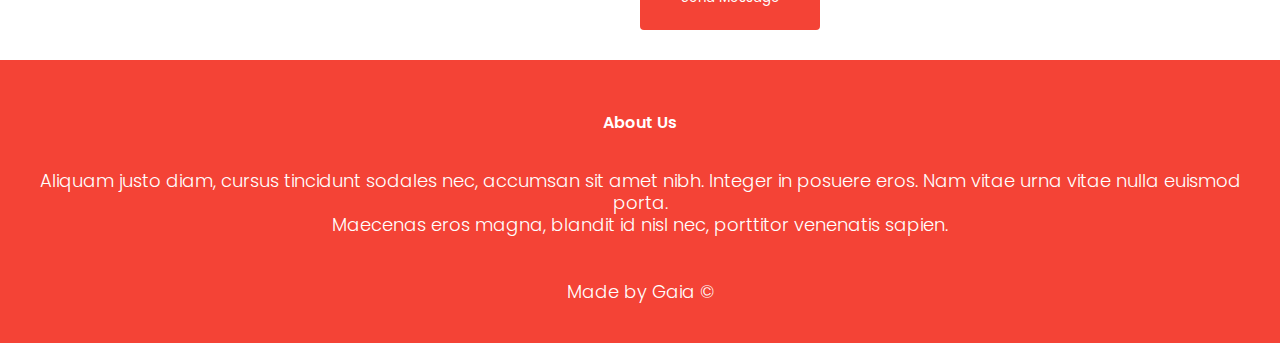
<file: contact-us.html>
<!DOCTYPE html>
<html lang="en">

<head>
    <meta charset="UTF-8">
    <meta http-equiv="X-UA-Compatible" content="IE=edge">
    <meta name="viewport" content="width=device-width, initial-scale=1.0">
    <title>Gaia TV Packages & Plans</title>
    <link rel="preconnect" href="https://fonts.googleapis.com">
    <link rel="preconnect" href="https://fonts.gstatic.com" crossorigin>
    <link href="https://fonts.googleapis.com/css2?family=Poppins:wght@100;200;300;400;600;700&display=swap"
        rel="stylesheet">
    <link rel="stylesheet" href="https://cdn.jsdelivr.net/npm/bootstrap@4.6.0/dist/css/bootstrap.min.css"
        integrity="sha384-B0vP5xmATw1+K9KRQjQERJvTumQW0nPEzvF6L/Z6nronJ3oUOFUFpCjEUQouq2+l" crossorigin="anonymous">
    <link rel="stylesheet" href="https://use.fontawesome.com/releases/v5.15.3/css/all.css"
        integrity="sha384-SZXxX4whJ79/gErwcOYf+zWLeJdY/qpuqC4cAa9rOGUstPomtqpuNWT9wdPEn2fk" crossorigin="anonymous">
    <link rel="stylesheet" href="style.css">
</head>

<body>
    <!-- Header/Navbar -->
    <section class="sub-header-2">
        <nav>
            <a href="index.html"><img src="Images/gaia-logo.png"></a>
            <div class="nav-links">
                <ul>
                    <li><a href="index.html">Home</a></li>
                    <li><a href="">Portfolio</a></li>
                    <li><a href="blog.html">Blog</a></li>
                    <li><a href="about-us.html">About Us</a></li>
                    <li><a href="">Contact</a></li>
                    <li><a href="to-do.html">To-Dos</a></li>
                </ul>
            </div>
        </nav>
        <h1>Contact Us</h1>
    </section>

    <!-- Contact Us -->
    <section class="location">
        <h1>Our Location</h1>
        <iframe src="https://www.google.com/maps/embed?pb=!1m18!1m12!1m3!1d3966.2605475542573!2d106.80550388509869!3d-6.229341014332652!2m3!1f0!2f0!3f0!3m2!1i1024!2i768!4f13.1!3m3!1m2!1s0x2e69f145491b7017%3A0x6e654c3d9fa174e0!2svOffice%20-%20Office%208!5e0!3m2!1sen!2sid!4v1626445170614!5m2!1sen!2sid"
        width="600" height="450" style="border:0;" allowfullscreen="" loading="lazy"></iframe>
    </section>

    <section class="contact-us">
        <div class="contact-col">
            <div>
                <i class="fa fa-home"></i>
                <span>
                    <h5>vOffice - Office 8, Lantai 18A</h5>
                    <p>Jl. Jend. Sudirman No.1, Kota Jakarta Selatan, DKI Jakarta</p>
                </span>
            </div>
            <div>
                <i class="fa fa-phone"></i>
                <span>
                    <h5>+62-856-5556-39</h5>
                    <p>Open from Monday to Friday, 9 a.m. to 5 p.m.</p>
                </span>
            </div>
            <div>
                <i class="fa fa-envelope"></i>
                <span>
                    <h5>info@sofi.com</h5>
                    <p>Email us your questions and recommendations.</p>
                </span>
            </div>
        </div>

        <div class="contact-col">
            <form>
                <input type="text" placeholder="Enter your name" required>
                <input type="text" placeholder="Enter your email address" required>
                <input type="text" placeholder="Enter your subject" required>
                <textarea rows="8" placeholder="Type in your message" required></textarea>
                <button type="submit" class="send-btn">Send Message</button>
            </form>
        </div>
    </section>

    <!-- Footer -->
    <section class="footer">
        <h4>About Us</h4>
        <p>Aliquam justo diam, cursus tincidunt sodales nec, accumsan sit amet nibh. Integer in posuere
            eros. Nam vitae urna vitae nulla euismod porta. <br>Maecenas eros magna, blandit id nisl nec,
            porttitor venenatis sapien.</p>
        <div class="icon">
            <i class="fab fa-facebook"></i>
            <i class="fab fa-youtube"></i>
            <i class="fab fa-twitter"></i>
            <i class="fab fa-instagram"></i>
        </div>
        <p>Made by Gaia &copy;</p>
    </section>
</body>

</html>
</file>
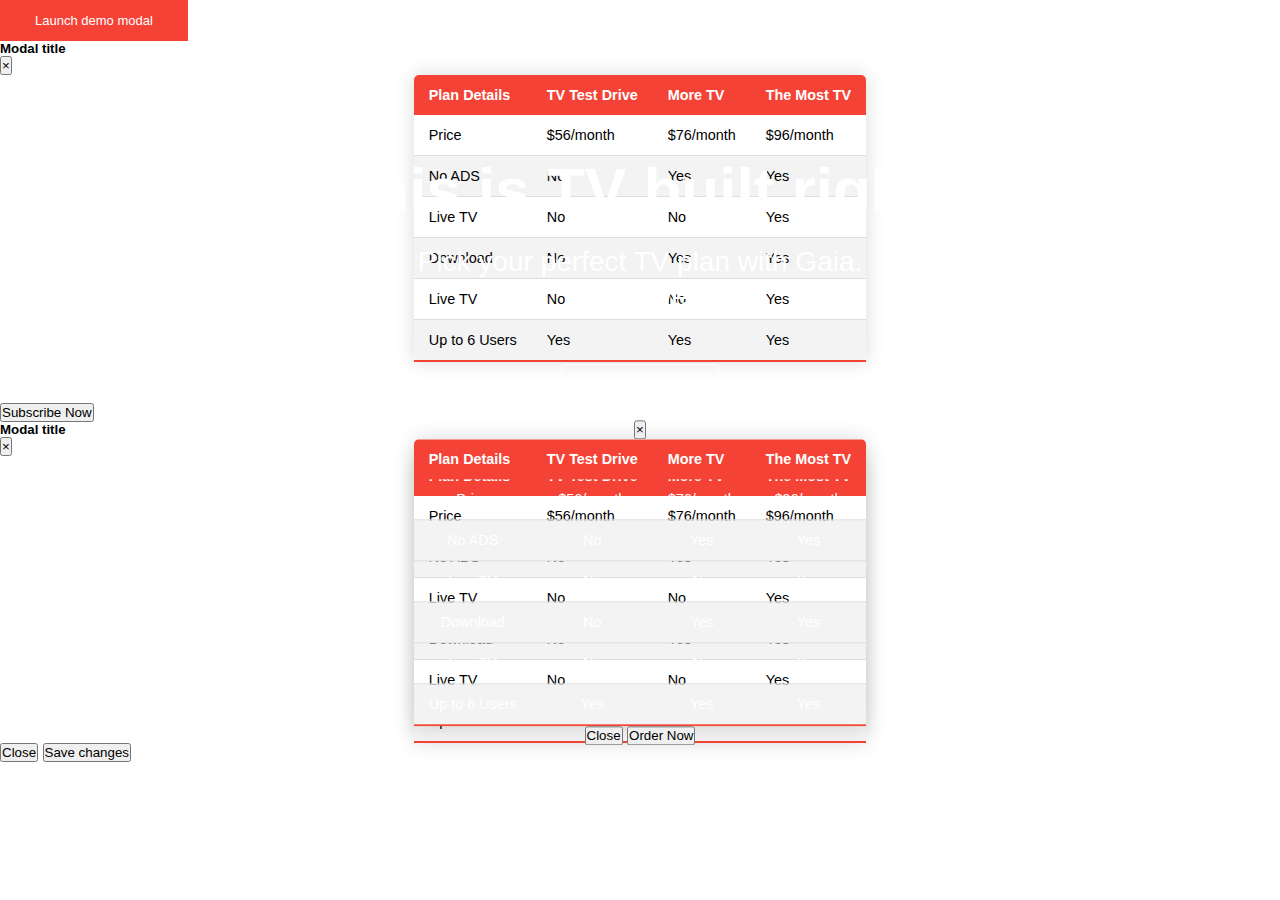
<file: table.html>
<!DOCTYPE html>
<html lang="en">

<head>
    <meta charset="UTF-8">
    <meta http-equiv="X-UA-Compatible" content="IE=edge">
    <meta name="viewport" content="width=device-width, initial-scale=1.0">
    <title>Document</title>
    <link rel="stylesheet" href="https://cdn.jsdelivr.net/npm/bootstrap@4.6.0/dist/css/bootstrap.min.css"
        integrity="sha384-B0vP5xmATw1+K9KRQjQERJvTumQW0nPEzvF6L/Z6nronJ3oUOFUFpCjEUQouq2+l" crossorigin="anonymous">
    <link rel="stylesheet" href="style.css">
</head>

<body>
    <!-- Button trigger modal -->
    <button type="button" class="sub-btn" data-toggle="modal" data-target="#exampleModal">
        Launch demo modal
    </button>

    <!-- Modal -->
    <div class="modal fade" id="exampleModal" tabindex="-1" aria-labelledby="exampleModalLabel" aria-hidden="true">
        <div class="modal-dialog">
            <div class="modal-content">
                <div class="modal-header">
                    <h5 class="modal-title" id="exampleModalLabel">Modal title</h5>
                    <button type="button" class="close" data-dismiss="modal" aria-label="Close">
                        <span aria-hidden="true">&times;</span>
                    </button>
                </div>
                <div class="modal-body">
                    <table class="content-table">
                        <thead>
                            <tr>
                                <th>Plan Details</th>
                                <th>TV Test Drive</th>
                                <th>More TV</th>
                                <th>The Most TV</th>
                            </tr>
                        </thead>
                        <tbody>
                            <tr>
                                <td>Price</td>
                                <td>$56/month</td>
                                <td>$76/month</td>
                                <td>$96/month</td>
                            </tr>
                            <tr>
                                <td>No ADS</td>
                                <td>No</td>
                                <td>Yes</td>
                                <td>Yes</td>
                            </tr>
                            <tr>
                                <td>Live TV</td>
                                <td>No</td>
                                <td>No</td>
                                <td>Yes</td>
                            </tr>
                            <tr>
                                <td>Download</td>
                                <td>No</td>
                                <td>Yes</td>
                                <td>Yes</td>
                            </tr>
                            <tr>
                                <td>Live TV</td>
                                <td>No</td>
                                <td>No</td>
                                <td>Yes</td>
                            </tr>
                            <tr>
                                <td>Up to 6 Users</td>
                                <td>Yes</td>
                                <td>Yes</td>
                                <td>Yes</td>
                            </tr>
                        </tbody>
                    </table>
                </div>
                <div class="modal-footer">
                    <button type="button" class="sub-btn" data-dismiss="modal">Close</button>
                    <button type="button" class="sub-btn">Save changes</button>
                </div>
            </div>
        </div>
    </div>

    <div class="text-box">
        <h1>This is TV built right.</h1>
        <p>Pick your perfect TV plan with Gaia.<br>
            You'll love it.</p>
        <button type="button" class="sub-btn" data-toggle="modal" data-target="#exampleModal">
            Subscribe Now
        </button>
        <!-- Modal -->
        <div class="modal fade" id="exampleModal" tabindex="-1" aria-labelledby="exampleModalLabel" aria-hidden="true">
            <div class="modal-dialog">
                <div class="modal-content">
                    <div class="modal-header">
                        <h5 class="modal-title" id="exampleModalLabel">Pick your favorite!</h5>
                        <button type="button" class="close" data-dismiss="modal" aria-label="Close">
                            <span aria-hidden="true">&times;</span>
                        </button>
                    </div>
                    <div class="modal-body">
                        <table class="content-table">
                            <thead>
                                <tr>
                                    <th>Plan Details</th>
                                    <th>TV Test Drive</th>
                                    <th>More TV</th>
                                    <th>The Most TV</th>
                                </tr>
                            </thead>
                            <tbody>
                                <tr>
                                    <td>Price</td>
                                    <td>$56/month</td>
                                    <td>$76/month</td>
                                    <td>$96/month</td>
                                </tr>
                                <tr>
                                    <td>No ADS</td>
                                    <td>No</td>
                                    <td>Yes</td>
                                    <td>Yes</td>
                                </tr>
                                <tr>
                                    <td>Live TV</td>
                                    <td>No</td>
                                    <td>No</td>
                                    <td>Yes</td>
                                </tr>
                                <tr>
                                    <td>Download</td>
                                    <td>No</td>
                                    <td>Yes</td>
                                    <td>Yes</td>
                                </tr>
                                <tr>
                                    <td>Live TV</td>
                                    <td>No</td>
                                    <td>No</td>
                                    <td>Yes</td>
                                </tr>
                                <tr>
                                    <td>Up to 6 Users</td>
                                    <td>Yes</td>
                                    <td>Yes</td>
                                    <td>Yes</td>
                                </tr>
                            </tbody>
                        </table>
                    </div>
                    <div class="modal-footer">
                        <button type="button" class="btn btn-secondary" data-dismiss="modal">Close</button>
                        <button type="button" class="btn btn-primary">Order Now</button>
                    </div>
                </div>
            </div>
        </div>
    </div>

    <button type="button" class="btn btn-primary" data-toggle="modal" data-target="#exampleModal">
        Subscribe Now
    </button>
    <!-- Modal -->
    <div class="modal fade" id="exampleModal" tabindex="-1" aria-labelledby="exampleModalLabel" aria-hidden="true">
        <div class="modal-dialog">
            <div class="modal-content">
                <div class="modal-header">
                    <h5 class="modal-title" id="exampleModalLabel">Modal title</h5>
                    <button type="button" class="close" data-dismiss="modal" aria-label="Close">
                        <span aria-hidden="true">&times;</span>
                    </button>
                </div>
                <div class="modal-body">
                    <table class="content-table">
                        <thead>
                            <tr>
                                <th>Plan Details</th>
                                <th>TV Test Drive</th>
                                <th>More TV</th>
                                <th>The Most TV</th>
                            </tr>
                        </thead>
                        <tbody>
                            <tr>
                                <td>Price</td>
                                <td>$56/month</td>
                                <td>$76/month</td>
                                <td>$96/month</td>
                            </tr>
                            <tr>
                                <td>No ADS</td>
                                <td>No</td>
                                <td>Yes</td>
                                <td>Yes</td>
                            </tr>
                            <tr>
                                <td>Live TV</td>
                                <td>No</td>
                                <td>No</td>
                                <td>Yes</td>
                            </tr>
                            <tr>
                                <td>Download</td>
                                <td>No</td>
                                <td>Yes</td>
                                <td>Yes</td>
                            </tr>
                            <tr>
                                <td>Live TV</td>
                                <td>No</td>
                                <td>No</td>
                                <td>Yes</td>
                            </tr>
                            <tr>
                                <td>Up to 6 Users</td>
                                <td>Yes</td>
                                <td>Yes</td>
                                <td>Yes</td>
                            </tr>
                        </tbody>
                    </table>
                </div>
                <div class="modal-footer">
                    <button type="button" class="btn btn-secondary" data-dismiss="modal">Close</button>
                    <button type="button" class="btn btn-primary">Save changes</button>
                </div>
            </div>
        </div>
    </div>
    </div>
    <script src="https://code.jquery.com/jquery-3.5.1.slim.min.js"
        integrity="sha384-DfXdz2htPH0lsSSs5nCTpuj/zy4C+OGpamoFVy38MVBnE+IbbVYUew+OrCXaRkfj"
        crossorigin="anonymous"></script>
    <script src="https://cdn.jsdelivr.net/npm/bootstrap@4.6.0/dist/js/bootstrap.bundle.min.js"
        integrity="sha384-Piv4xVNRyMGpqkS2by6br4gNJ7DXjqk09RmUpJ8jgGtD7zP9yug3goQfGII0yAns"
        crossorigin="anonymous"></script>
</body>

</html>
</file>
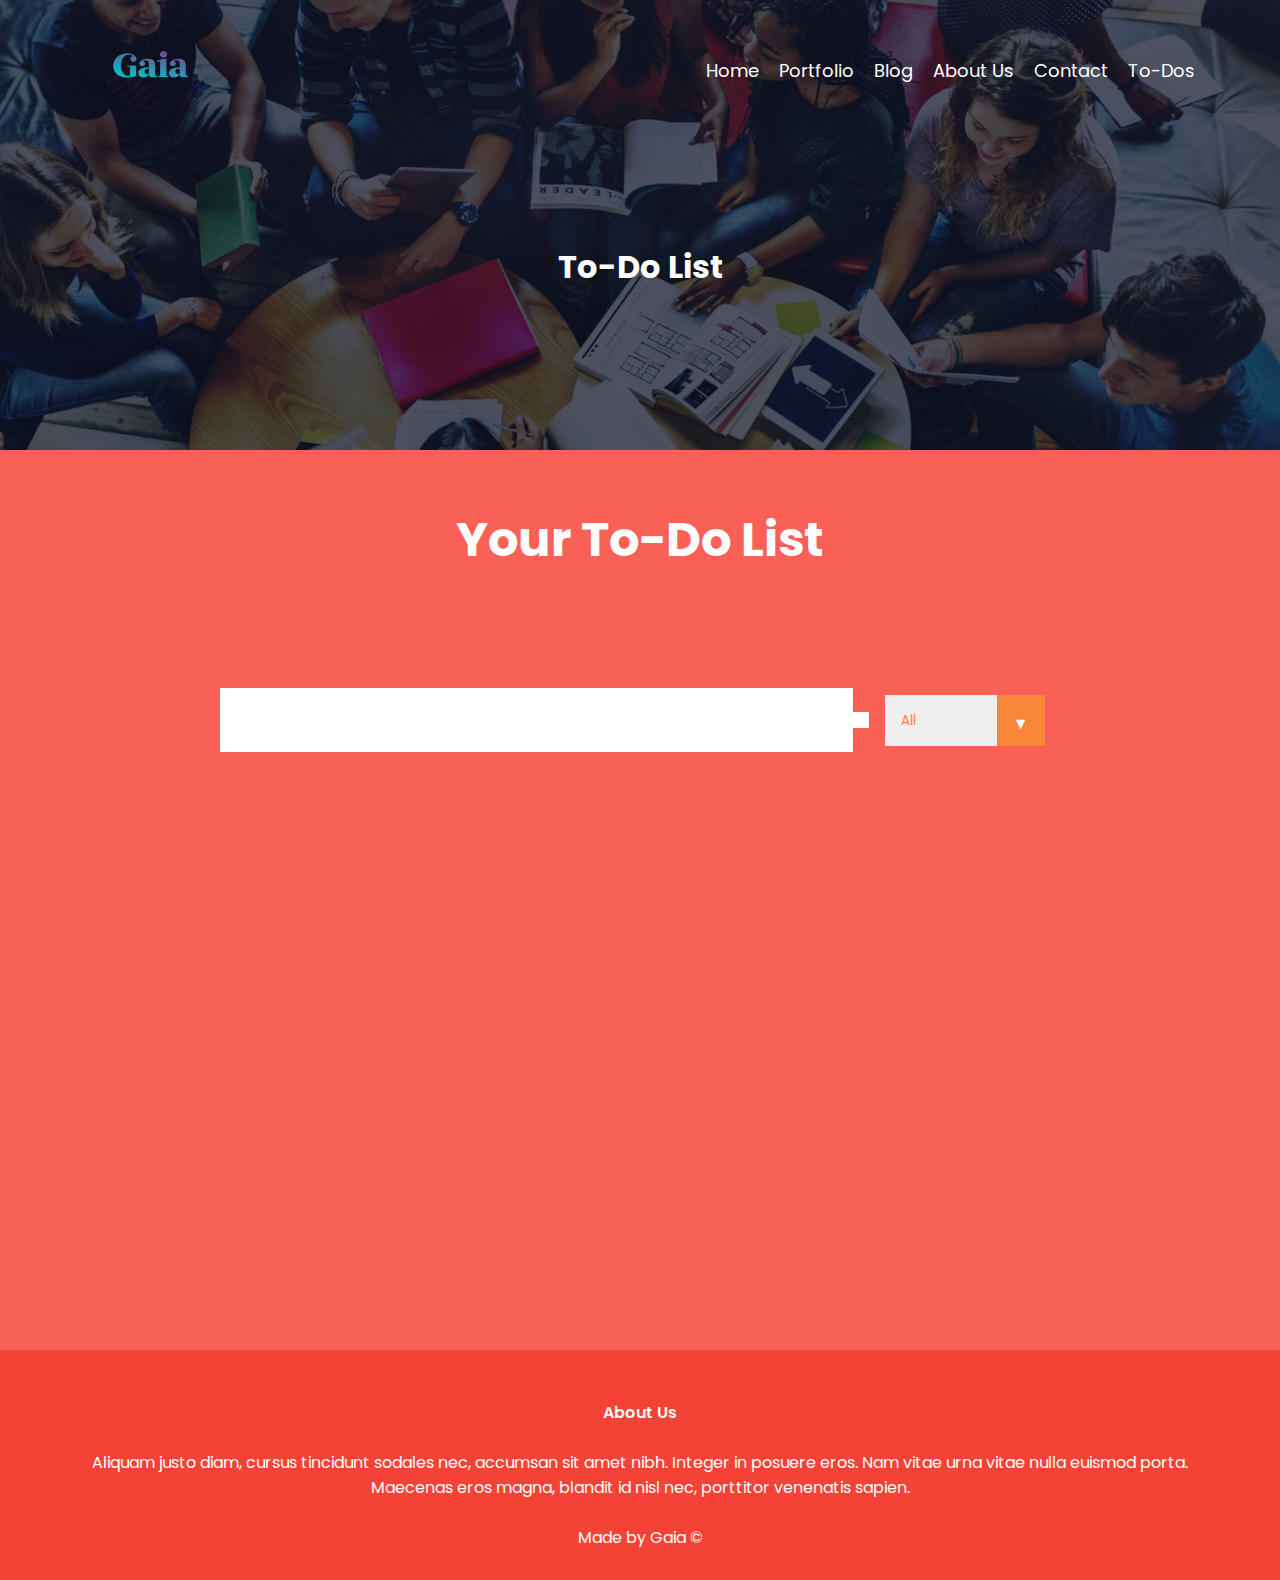
<file: to-do.html>
<!DOCTYPE html>
<html lang="en">

<head>
    <meta charset="UTF-8">
    <meta http-equiv="X-UA-Compatible" content="IE=edge">
    <meta name="viewport" content="width=device-width, initial-scale=1.0">
    <title>Gaia TV Packages & Plans</title>
    <link rel="preconnect" href="https://fonts.googleapis.com">
    <link rel="preconnect" href="https://fonts.gstatic.com" crossorigin>
    <link href="https://fonts.googleapis.com/css2?family=Poppins:wght@100;200;300;400;600;700&display=swap"
        rel="stylesheet">
    <link rel="stylesheet" href="https://cdn.jsdelivr.net/npm/bootstrap@4.6.0/dist/css/bootstrap.min.css"
        integrity="sha384-B0vP5xmATw1+K9KRQjQERJvTumQW0nPEzvF6L/Z6nronJ3oUOFUFpCjEUQouq2+l" crossorigin="anonymous">
    <link rel="stylesheet" href="https://use.fontawesome.com/releases/v5.15.3/css/all.css"
        integrity="sha384-SZXxX4whJ79/gErwcOYf+zWLeJdY/qpuqC4cAa9rOGUstPomtqpuNWT9wdPEn2fk" crossorigin="anonymous">
    <link rel="stylesheet" href="styletodo.css">
</head>

<body>
    <!-- Header/Navbar -->
    <section class="sub-header-3">
        <nav>
            <a href="index.html"><img src="./Images/gaia-logo.png"></a>
            <div class="nav-links">
                <ul>
                    <li><a href="index.html">Home</a></li>
                    <li><a href="">Portfolio</a></li>
                    <li><a href="blog.html">Blog</a></li>
                    <li><a href="about-us.html">About Us</a></li>
                    <li><a href="contact-us.html">Contact</a></li>
                    <li><a href="to-do.html">To-Dos</a></li>
                </ul>
            </div>
        </nav>
        <h1>To-Do List</h1>
    </section>
    <!-- todo -->
    <section class="wrap">
        <header>
            <h1>Your To-Do List</h1>
        </header>
        <form>
            <input type="text" class="todo-input">
            <button class="todo-button">
                <i class="fas fa-plus-square"></i>
            </button>
            <div class="select">
                <select name="todos" class="filter-todo">
                    <option value="all">All</option>
                    <option value="completed">Completed</option>
                    <option value="uncompleted">Uncompleted</option>
                </select>
            </div>
        </form>
        <div class="todo-container">
            <ul class="todo-list"></ul>
        </div>
    </section>

    <!-- Footer -->
    <section class="footer">
        <h4>About Us</h4>
        <p>Aliquam justo diam, cursus tincidunt sodales nec, accumsan sit amet nibh. Integer in posuere
            eros. Nam vitae urna vitae nulla euismod porta. <br>Maecenas eros magna, blandit id nisl nec,
            porttitor venenatis sapien.</p>
        <div class="icon">
            <i class="fab fa-facebook"></i>
            <i class="fab fa-youtube"></i>
            <i class="fab fa-twitter"></i>
            <i class="fab fa-instagram"></i>
        </div>
        <p>Made by Gaia &copy;</p>
    </section>

    <script src="./todo-script.js"></script>
</body>

</html>
</file>
<file: style.css>
* {
    margin: 0;
    padding: 0;
    font-family: 'Poppins', sans-serif;
}
.header {
    min-height: 100vh;
    width: 100%;
    background-image: linear-gradient(rgba(4,9,30,0.7),rgba(4,9,30,0.7)),url('./Images/ad-4.jpg');
    background-position: center;
    background-size: cover;
    position: relative;
}
nav {
    display: flex;
    padding: 2% 6%;
    justify-content: space-between;
    align-items: center;
}
nav img {
    width: 150px;
}
.nav-links {
    flex: 1;
    text-align: right;
}
.nav-links ul li {
    list-style: none;
    display: inline-block;
    padding: 6px 8px;
    position: relative;
}
.nav-links ul li a {
    color: #fff;
    text-decoration: none;
    font-size: 18px;
}
.nav-links ul li::after {
    content: '';
    width: 0%;
    height: 2px;
    background:#f44336;
    display: block;
    margin: auto;
    transition: 0.5s;
}
.nav-links ul li:hover::after {
    width: 100%;
}
.text-box{
    width: 90%;
    color: #fff;
    position: absolute;
    top: 50%;
    left: 50%;
    transform: translate(-50%,-50%);
    text-align: center;
}
.text-box h1 {
    font-size: 62px;
}
.text-box p {
    margin: 10px 0 40px;
    font-size: 28px;
    color: white;
    line-height: 26pt;
}
.sub-btn {
    display: inline-block;
    text-decoration: none;
    color: white;
    border: 1px solid white;
    padding: 12px 34px;
    font-size: 13px;
    background: transparent;
    position: relative;
    cursor: pointer;
}
.sub-btn:hover {
    border: 1px solid #f44336;
    background: #f44336;
    transition: 1s;
}
/* Subscription */
.package {
    width: 80%;
    margin: auto;
    text-align: center;
    padding-top: 100px;
}
h1 {
    font-size: 36px;
    font-weight: 600;
}
p {
    color: #777;
    font-size: 18px;
    font-weight: 300;
    line-height: 22px;
    padding: 10px;
}
/* movies */
.movies {
    width: 80%;
    margin: auto;
    text-align: center;
    padding-top: 50px;
}
.testi row{
    display: flex;
}
.movies-col {
    flex: 1;
    border-radius: 10px;
    margin: 0 20px;
    margin-bottom: 0px;
    position: relative;
    overflow: hidden;
}
.movies-col img {
    width: 100%;
    height: 100%;
}
.layer{
    background: transparent;
    height: 100%;
    width: 100%;
    position: absolute;
    top: 0;
    left: 0;
    transition: 0.5s;
}
.layer:hover{
    background: rgba(226,0,0,0.7);
}
.layer h3{
    width: 100%;
    font-weight: 500;
    color: white;
    font-size: 26px;
    bottom: 0;
    left: 50%;
    transform: translateX(-50%);
    position: absolute;
    opacity: 0;
    transition: 0.5s;
}
.layer:hover h3{
    bottom: 50%;
    opacity: 1;
}
/* testi */
.testi{
    width: 80%;
    margin: auto;
    padding-top: 100px;
    text-align: center;
}
.testi-col{
    flex-basis: 50%;
    border-radius: 25px;
    text-align: left;
    background: #fff3f3;
    padding: 25px;
    cursor: pointer;
    display: flex;
    flex: 1;
    margin: 0 20px;
    margin-bottom: 25px;
}
.testi-col img{
    height: 40px;
    margin-left: 5px;
    margin-right: 30px;
    border-radius: 50%;
}
.testi-col p{
    padding: 0;
}
.testi-col h3 {
    margin-top: 15px;
    text-align: left;
}
.testi-col .fas {
    color: #f44336;
}
/* footer */
.footer {
    width: 100%;
    text-align: center;
    padding: 30px 0;
    background: #f44336;
}
.footer h4 {
    margin-bottom: 25px;
    margin-top: 20px;
    font-weight: 600;
    color: #fff;
}
.footer p {
    color: white;
}
.icon .fab {
    margin: 0 13px;
    cursor: pointer;
    padding: 18px 0;
}
/* about us */
.sub-header {
    height: 50vh;
    width: 100%;
    background-image: linear-gradient(rgba(4,9,30,0.7),rgba(4,9,30,0.7)),url('./Images/about-us.jpg');
    background-position: center;
    background-size: cover;
    text-align: center;
    color: white;
}
.sub-header h1 {
    margin-top: 100px;
}
.about-us {
    width: 80%;
    margin: auto;
    padding-top: 50px;
    padding-bottom: 0px;
    display: flex;
}
.about-col {
    flex-basis: 48%;
    padding: 50px 20px;
    flex: 1;
}
.about-col img {
    width: 100%;
    height: 50vh;
}
.about-col h1 {
    padding-top: 0;
}
.about-col p {
    padding: 30px 0 25px;
}
.team {
    width: 80%;
    margin: auto;
    text-align: center;
    padding-top: 10px;
}
.profile{
    margin-top: 25px;
}
.profile .img-box {
    opacity: 1;
    display: block;
    position: relative;
}
.profile h2 {
    font-size: 30px;
    font-weight: bold;
    margin-top: 15px;
}
.profile h3 {
    font-size: 5;
    font-weight: bold;
    margin-top: 15px;
}
.img-team {
    height: 90%;
    width: 90%;
    border-radius: 10%;
}
.img-edo {
    height: 36.8vh;
    width: 90%;
    border-radius: 10%;
}
.img-box::after {
    content: '';
    opacity: 0;
    background-color:  rgba(0, 0, 0, 0.6);
    position: absolute;
    right: 0;
    left: 5%;
    top: 0;
    bottom: 0;
    width: 90%;
    border-radius: 10%;
}
.img-box ul {
    margin: 0;
    padding: 20px 0;
    position: absolute;
    z-index: 1;
    bottom: 0;
    display: block;
    left: 50%;
    transform: translateX(-50%);
    opacity: 0;
}
.img-box ul li {
    width: 30px;
    height: 30px;
    border: 1px solid #FFFC00;
    border-radius: 50%;
    margin: 3px;
    padding: 2px;
    display: inline-block;
}
.img-box ul li .fab {
    color: #FFFC00;
}
.img-box a {
    color: white;
}
.img-box:hover::after {
    opacity: 1;
}
.img-box:hover ul {
    opacity: 1;
}
.img-box a:hover li {
    color: #FFFC00;
    border: 1px solid #FFFC00;
}
.img-box::after, .img-box ul, .img-box ul li {
    transition: all 0.5s;
}
/* Partner */
.text {
    width: 80%;
    margin: auto;
    text-align: center;
    padding-top: 50px;
    padding-bottom: 0px;
}
.container {
    padding-top: 5px;
    padding-bottom: 30px;
}
.slick-slide{
    margin: 0 20px;
}
.slick-slide img{
    width: 100%;
}
.slick-slider{
    position: relative;
    display: block;
    box-sizing: border-box;
}
.slick-list{
    position: relative;
    display: block;
    overflow: hidden;
    margin: 0;
    padding: 0;
}
.slick-track{
    position: relative;
    top: 0;
    left: 0;
    display: block
}
.slick-slide{
    display: none;
    float: left;
    height: 100%;
    min-height: 1px;
}
.slick-slide img{
    display: block;
}
.slick-initialized .slick-slide{
    display: block;
}
.sub-header-2 {
    height: 50vh;
    width: 100%;
    background-image: linear-gradient(rgba(4,9,30,0.7),rgba(4,9,30,0.7)),url('./Images/contact-us.jpg');
    background-position: center;
    background-size: cover;
    text-align: center;
    color: white;
}
.sub-header-2 h1 {
    margin-top: 100px;
}
/* contact us */
.location {
    width: 80%;
    margin: auto;
    padding: 80px 0;
}
.location iframe {
    width: 100%;
}
.location h1 {
    text-align: center;
    padding-bottom: 20px;
}
.contact-us {
    width: 80%;
    margin: auto;
    display: flex;
}
.contact-col {
    flex: 1;
    margin-bottom: 30px;
}
.contact-col div {
    display: flex;
    align-items: inherit;
    margin-bottom: 40px;
}
.contact-col div .fa {
    font-size: 28px;
    color: #f44336;
    margin: 10px;
    margin-right: 30px;
}
.contact-col div h5 {
    font-size: 20px;
    margin-bottom: 5px;
    color: #555;
    font-weight: 400;
}
.contact-col div p {
    position: relative;
    left: -10px;
}
.contact-col input, .contact-col textarea {
    width: 100%;
    padding: 15px;
    margin-bottom: 17px;
    outline: none;
    border: 1px solid #ccc;
}
.send-btn {
    width: 180px;
    height: 65px;
    border: none;
    color: white;
    background-color: #f44336;
    border-radius: 4px;
    box-shadow: inset 0 0 0 0 coral;
    transition: ease-out 0.3s;
    outline: none;
}
.send-btn:hover {
    box-shadow: inset 180px 0 0 0 coral;
    cursor: pointer;
}
/* table */
.content-table {
    border-collapse: collapse;
    margin-left: auto;
    margin-right: auto;
    font-size: 0.9em;
    min-width: 400px;
    border-radius: 5px 5px 0 0;
    overflow: hidden;
    box-shadow: 0 0 20px rgba(0, 0, 0, 0.15);
    
}
  
.content-table thead tr {
    background-color: #f44336;
    color: #ffffff;
    text-align: left;
    font-weight: bold;
}
  
.content-table th,
.content-table td {
    padding: 12px 15px;
}
  
 .content-table tbody tr {
    border-bottom: 1px solid #dddddd;
}
  
.content-table tbody tr:nth-of-type(even) {
    background-color: #f3f3f3;
}
  
.content-table tbody tr:last-of-type {
    border-bottom: 2px solid #f44336;
  }
.sub-header-3 {
    height: 50vh;
    width: 100%;
    background-image: linear-gradient(rgba(4,9,30,0.7),rgba(4,9,30,0.7)),url('./Images/banner.jpg');
    background-position: center;
    background-size: cover;
    text-align: center;
    color: white;
}
.sub-header-3 h1 {
    margin-top: 100px;
}
.mov-text {
    width: 80%;
    margin: auto;
    text-align: center;
    padding-top: 50px;
    padding-bottom: 25px;
}
.mov-text h1 {
    font-size: 36px;
    font-weight: 600;
    text-align: center;
}
.mov-text p {
    color: #777;
    font-size: 18px;
    font-weight: 300;
    line-height: 22px;
    padding: 10px;
    text-align: center;
}
.card-text{
    position: relative;
    left: -10px;
}
.button1{
    display:inline-block;
    padding:0.3em 1.2em;
    margin:0 0.3em 0.3em 0;
    border-radius:2em;
    box-sizing: border-box;
    text-decoration:none;
    font-family: sans-serif;
    font-weight:300;
    color:#FFFFFF;
    background-color:#f44336;
    text-align:center;
    transition: all 0.2s;
}
.button1:hover{
    color:whitesmoke;
    background-color: green;
}
.button2{
    display:inline-block;
    padding:0.3em 1.2em;
    margin:0 0.3em 0.3em 0;
    border-radius:2em;
    box-sizing: border-box;
    text-decoration:none;
    font-family:'Roboto',sans-serif;
    font-weight:300;
    color:#FFFFFF;
    background-color:#f44336;
    text-align:center;
    transition: all 0.2s;
}
.button2:hover{
    background-color: peachpuff;
}
.button3 {
    display:inline-block;
    padding:0.3em 1.2em;
    margin:0 0.3em 0.3em 0;
    border-radius:2em;
    box-sizing: border-box;
    text-decoration:none;
    font-family:'Roboto',sans-serif;
    font-weight:300;
    color:#FFFFFF;
    background-color:#f44336;
    text-align:center;
    transition: all 0.2s;   
}
.mov-rev{
    padding-bottom: 50px;
}
.row {
    width: 90%;
    margin-left: auto;
    margin-right: auto;
}
.card-img {
    width: 100%;
    height: 15vw;
    object-fit: cover;
}
</file>
<file: styletodo.css>
* {
    margin: 0;
    padding: 0;
    font-family: 'Poppins', sans-serif;
}
/* navbar */
header {
    font-size: 1.5rem;
}
nav {
    display: flex;
    padding: 2% 6%;
    justify-content: space-between;
    align-items: center;
}
nav img {
    width: 150px;
}
.nav-links {
    flex: 1;
    text-align: right;
}
.nav-links ul li {
    list-style: none;
    display: inline-block;
    padding: 6px 8px;
    position: relative;
}
.nav-links ul li a {
    color: #fff;
    text-decoration: none;
    font-size: 18px;
}
.nav-links ul li::after {
    content: '';
    width: 0%;
    height: 2px;
    background:#f44336;
    display: block;
    margin: auto;
    transition: 0.5s;
}
.nav-links ul li:hover::after {
    width: 100%;
}
/* footer */
.footer {
    width: 100%;
    text-align: center;
    padding: 30px 0;
    background: #f44336;
}
.footer h4 {
    margin-bottom: 25px;
    margin-top: 20px;
    font-weight: 600;
    color: #fff;
}
.footer p {
    color: white;
}
.icon .fab {
    margin: 0 13px;
    cursor: pointer;
    padding: 18px 0;
}
/* todo */
.sub-header-3 {
    height: 50vh;
    width: 100%;
    background-image: linear-gradient(rgba(4,9,30,0.7),rgba(4,9,30,0.7)),url('./Images/college.jpg');
    background-position: center;
    background-size: cover;
    text-align: center;
    color: white;
}
.sub-header-3 h1 {
    margin-top: 100px;
}
.wrap {
    background: #fa6156;
    min-height: 100vh;
    color: white;
}
header, form {
    min-height: 20vh;
    display: flex;
    justify-content: center;
    align-items: center;
}

form input, form button {
    padding: 0.5rem;
    font-size: 2rem;
    border: none;
    background: white;
}

form button {
    color: #FA8638;
    cursor: pointer;
    transform: all 0.3s ease;
}
form button:hover{
    background: #FA8638;
    color:white;
}
.todo-container {
    display: flex;
    justify-content: center;
    align-items: center;
}
.todo-list {
    min-width: 30%;
    list-style: none;
}
.todo {
    margin:0.5rem;
    background: white;
    color: black;
    font-size: 1.5rem;
    display: flex;
    justify-content: space-between;
    align-items: center;
    transition: all 0.5s ease;
}
.todo li {
    flex:1;
}
.delete-btn, .complete-btn {
    background: #f44336;
    color: white;
    border: none;
    padding: 1rem;
    cursor: pointer;
    font-size: 1rem;
}
.complete-btn {
    background: rgb(0, 175, 0);
}
.todo-item {
    padding: 0rem 0.5rem;
}
.fa-check {
    pointer-events: none;
}
.fa-trash {
    pointer-events: none;
}
.completed {
    text-decoration: line-through;
    opacity: 0.5;
}
.delete-animation {
    transform: translateY(8rem) rotateZ(20deg);
    opacity: 0;
}
select {
    -webkit-appearance: none;
    -moz-appearance: none;
    appearance: none;
    outline: none;
    border: none;
}
.select {
    margin: 1rem;
    position: relative;
    overflow: hidden;
}
select {
    color: #FA8638;
    width: 10rem;
    cursor: pointer;
    padding: 1rem;
}
.select::after {
    content: "\25BC";
    position: absolute;
    background: #FA8638;
    top: 0;
    right: 0;
    padding: 1rem;
    pointer-events: none;
    transition: all 0.3s ease;
}
.select:hover::after {
    background: peachpuff;
    color: #fa6156;
}
</file>
